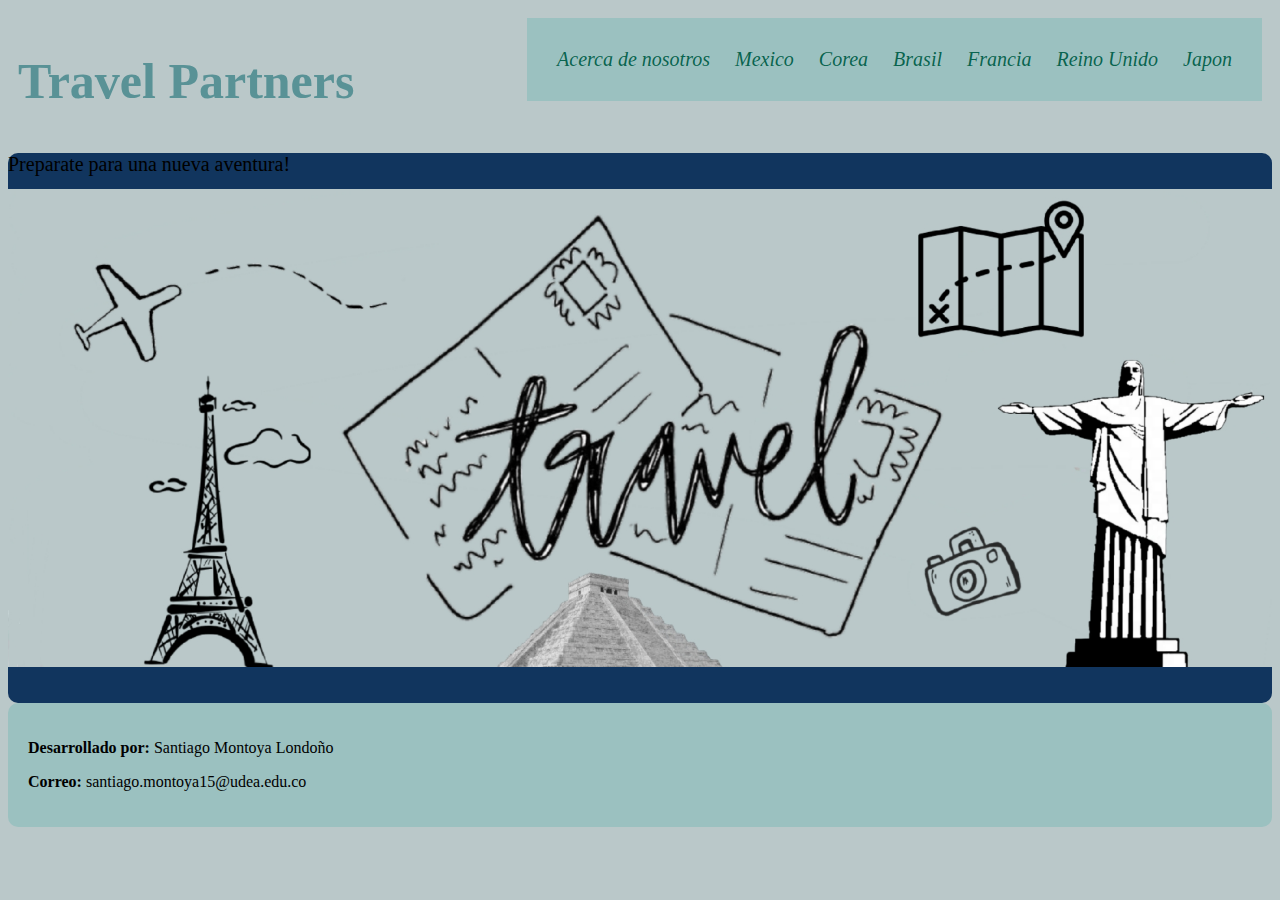
<file: index.html>
<!DOCTYPE html>
<html>
    <head>
        <title>Vuelos</title>
        <link rel="icon" href="imagenes/icono.png" type="image/x-icon"/>
        <link rel="stylesheet" type="text/css" href="styles.css"/>
        <meta
            charset="utf-8"
            name="main page"
            content="Pagina principal de una agencia de viajes" />
    </head>
    <body>
        <main>
            <header>
                <div>
                    <h1>Travel Partners</h1>
                </div>
                <nav>
                    <ul>
                        <li><a href="acercade.html">Acerca de nosotros</a></li>
                        <li><a href="mexico.html"><img class="countries" src="imagenes/mexico.png" alt="logo mexico" width="200" height="auto"/>Mexico</a></li>
                        <li><a href="corea.html"><img class="countries" src="imagenes/corea.jpg" alt="logo corea" width="200" height="auto"/>Corea</a></li>
                        <li><a href="brasil.html"><img class="countries" src="imagenes/brasil.jpg" alt="logo brasil" width="200" height="auto"/>Brasil</a></li>
                        <li><a href="francia.html"><img class="countries" src="imagenes/francia.jpg" alt="logo paris" width="200" height="auto"/>Francia</a></li>
                        <li><a href="reinounido.html"><img class="countries" src="imagenes/reinounido.jpg" alt="logo reino unido" width="200" height="auto"/>Reino Unido</a></li>
                        <li><a href="japon.html"><img class="countries" src="imagenes/japon.jpg" alt="logo japon" width="200" height="auto"/>Japon</a></li>
                    </ul>
                </nav>
            </header>
            <article>
                <section><p>Preparate para una nueva aventura!</p></section>
            </article>
            <footer>
                <p><strong>Desarrollado por:</strong> Santiago Montoya Londoño</p>
                <p><strong>Correo:</strong> santiago.montoya15@udea.edu.co</p>
            </footer>
        </main>
    </body>
</html>
</file>
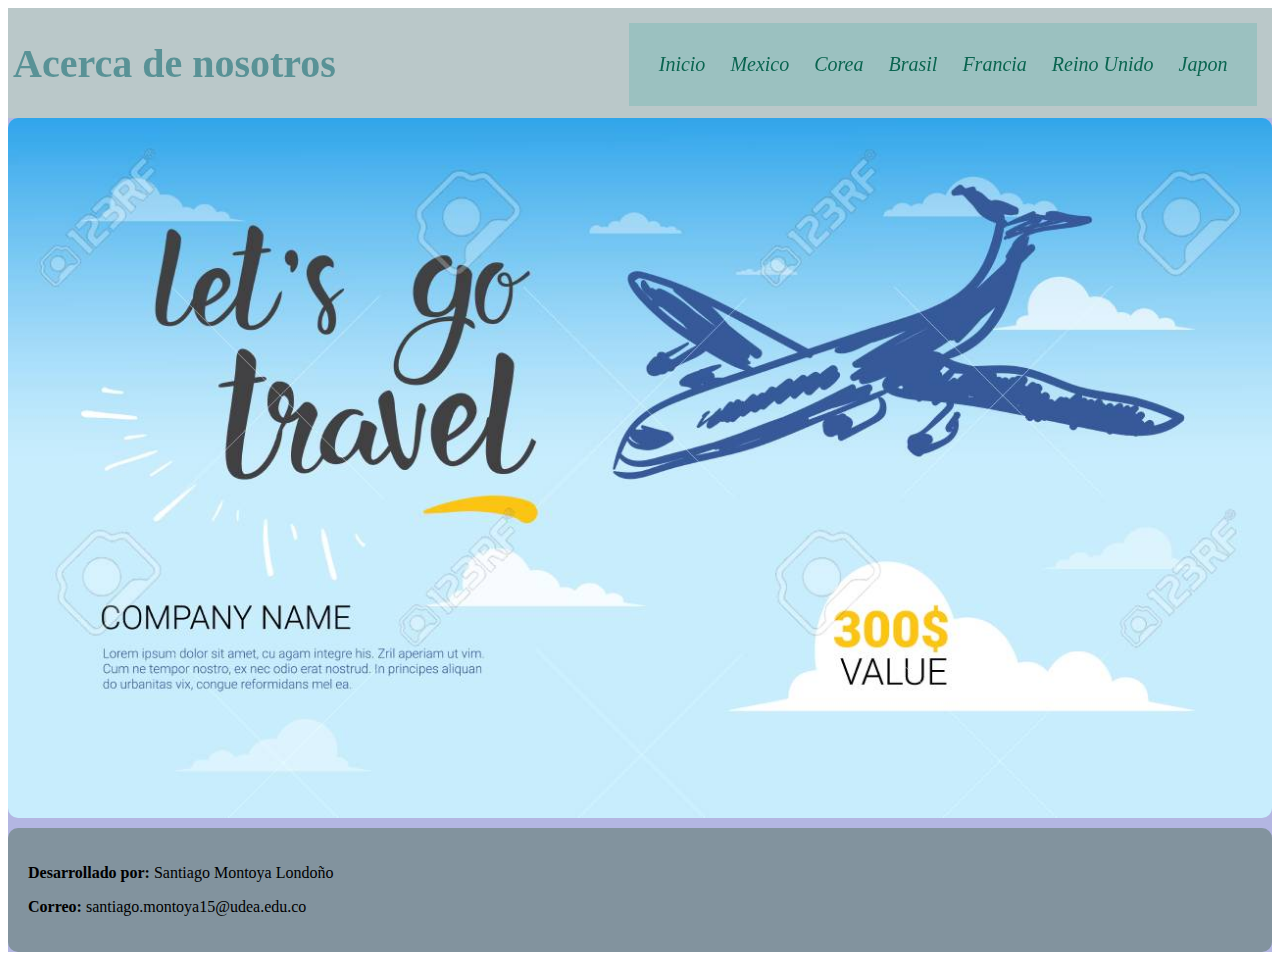
<file: acercade.html>
<!DOCTYPE html>
<html>
    <head>
        <title>Acerca de</title>
        <link rel="icon" href="imagenes/icono.png" type="image/x-icon"/>
        <link rel="stylesheet" type="text/css" href="styles_acercade.css"/>
        <meta
            charset="utf-8"
            name="acerca de page"
            content="Pagina para la seccion acerca de" />
    </head>
    <body>
        <main>
            <header>
                <div>
                    <h1>Acerca de nosotros</h1>
                </div>
                <nav>
                    <ul class="menu">
                        <li><a class="item" href="index.html">Inicio</a></li>
                        <li><a class="item" href="mexico.html">Mexico</a></li>
                        <li><a class="item" href="corea.html">Corea</a></li>
                        <li><a class="item" href="brasil.html">Brasil</a></li>
                        <li><a class="item" href="francia.html">Francia</a></li>
                        <li><a class="item" href="reinounido.html">Reino Unido</a></li>
                        <li><a class="item" href="japon.html">Japon</a></li>
                    </ul>
                </nav>
            </header>
            <div id="aux"></div>
            <article>
                <section class="banner">
                    <div class="content">
                        <p>
                            Somos una agencia de turismo que se encarga de llevarte a los mejores destinos del mundo de manera confiable <br> y con un plan
                            completo lleno de actividades y momentos increibles; realizamos una planeacion <br> completa de acuerdo al destino que elijas
                            incluyendo vuelo de ida y regreso, estadia, <br> alimentacion, cronograma de actividades y destinos para visitar.<br><br>
    
                            Es momento de que visites esos lugares que simpre quisiste! ^_^
                        </p>
                    </div>
                </section>
            </article>
            <footer>
                <p><strong>Desarrollado por:</strong> Santiago Montoya Londoño</p>
                <p><strong>Correo:</strong> santiago.montoya15@udea.edu.co</p>
            </footer>
        </main>
    </body>
</html>
</file>
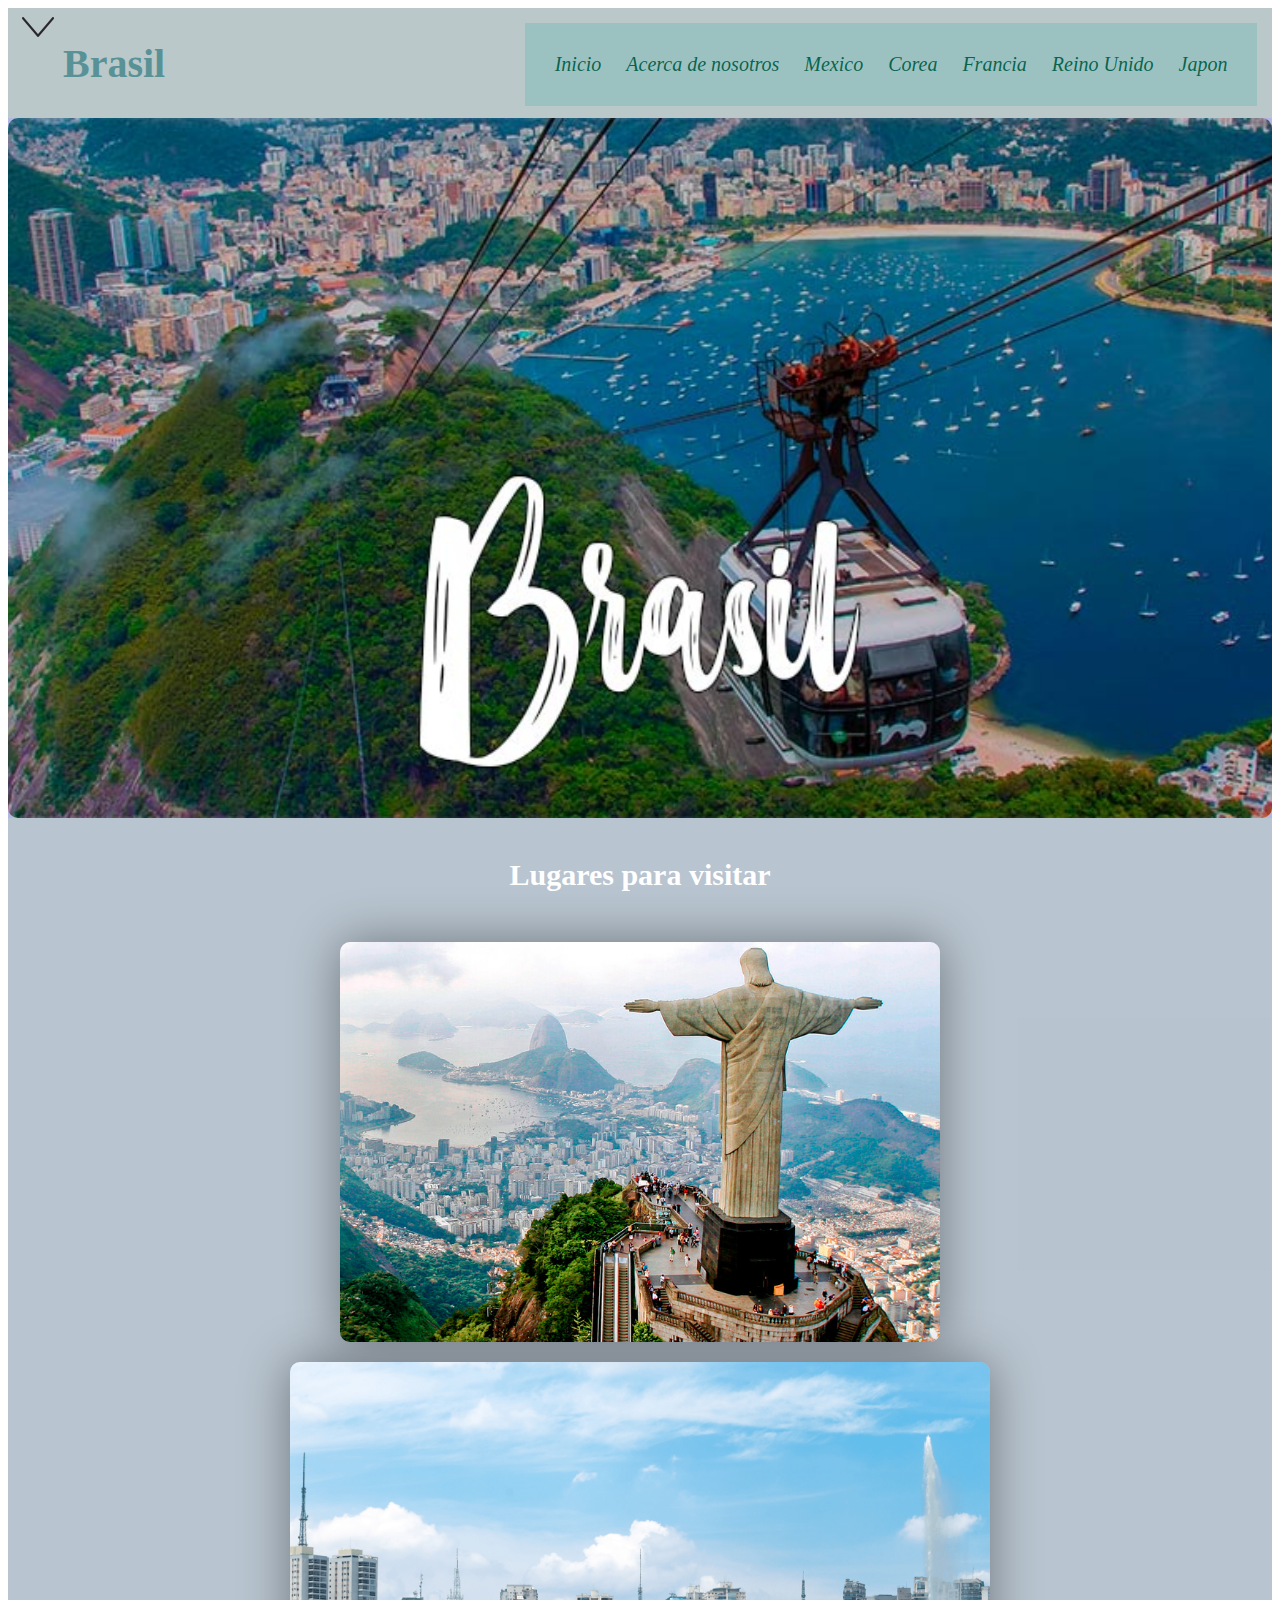
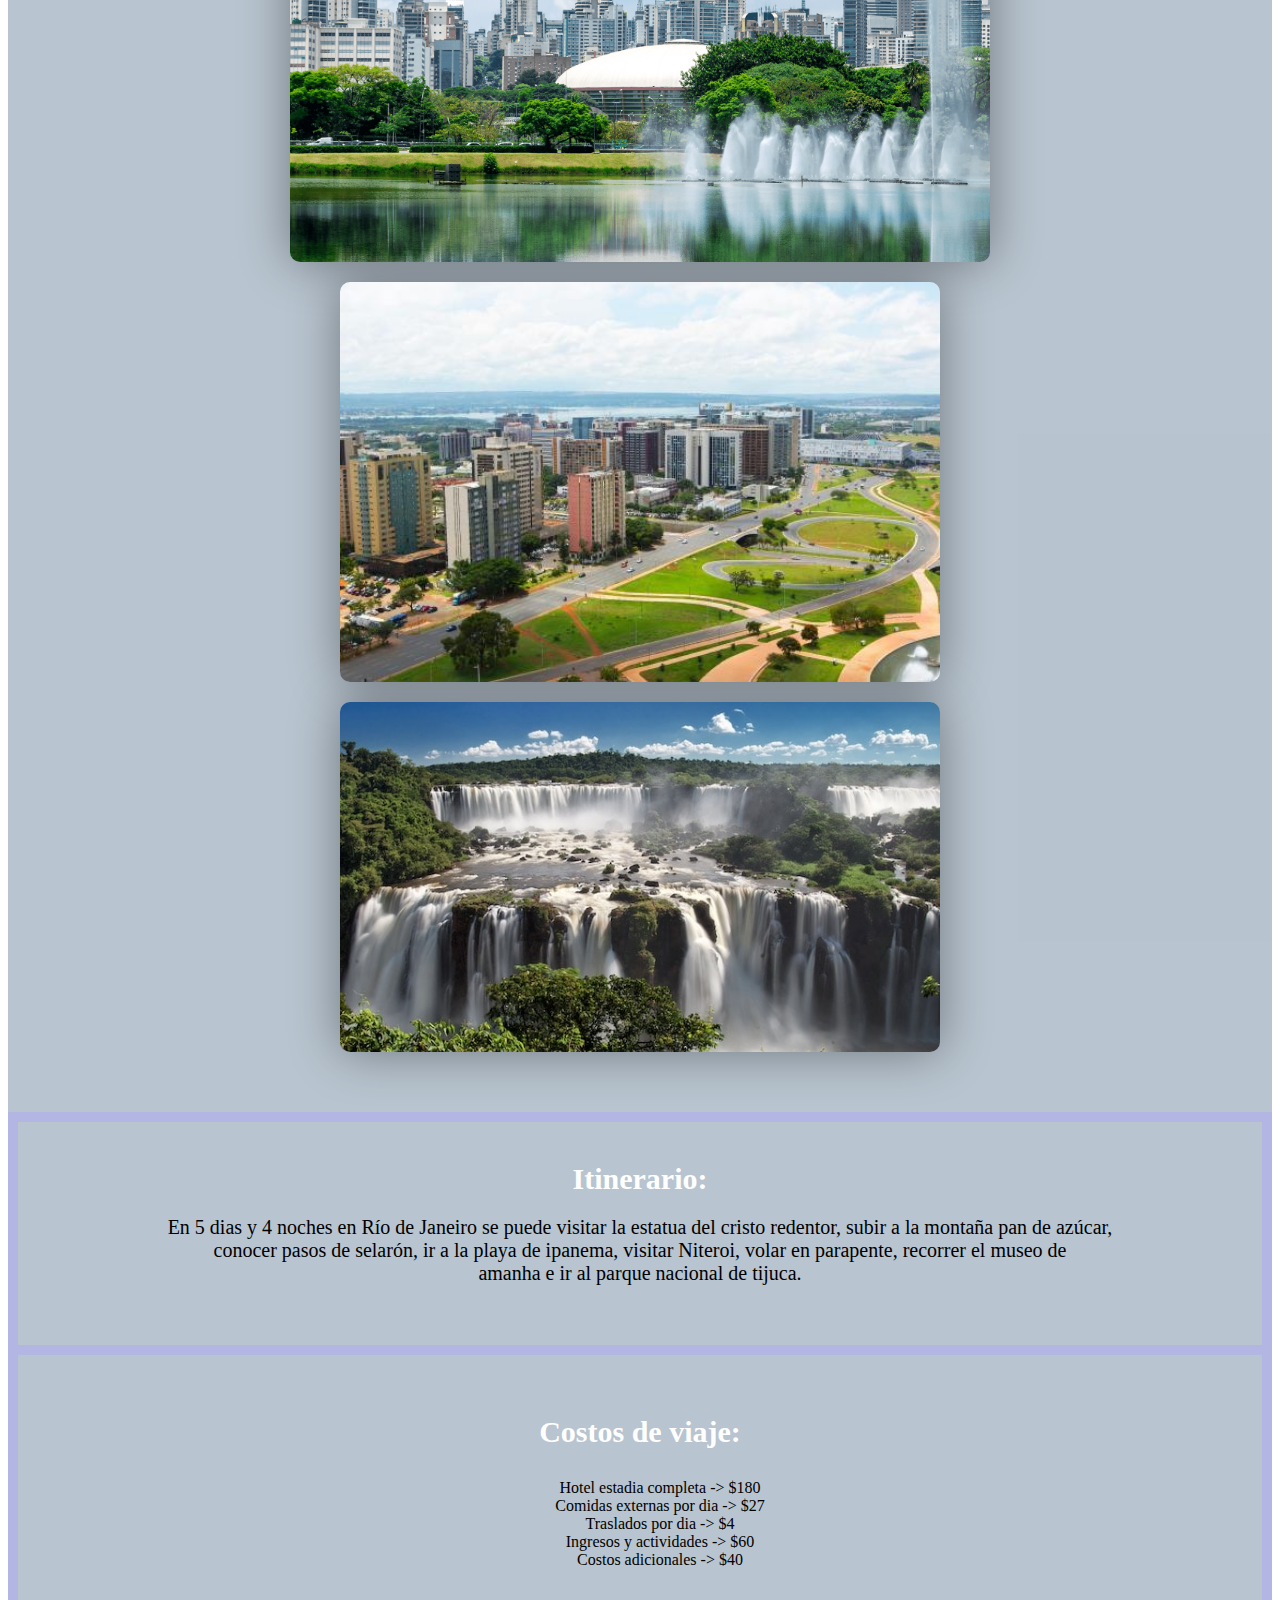
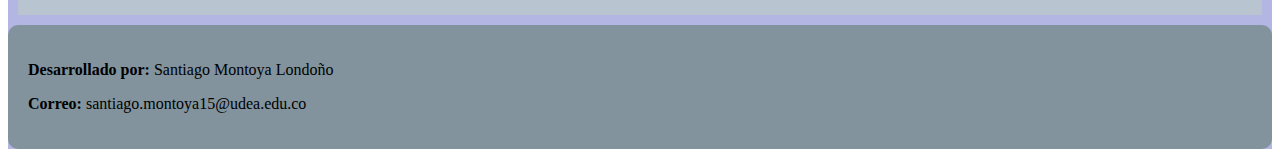
<file: brasil.html>
<!DOCTYPE html>
<html>
    <head>
        <title>Brasil</title>
        <link rel="icon" href="imagenes/icono.png" type="image/x-icon"/>
        <link rel="stylesheet" type="text/css" href="styles_brasil.css"/>
        <meta
            charset="utf-8"
            name="brasil page"
            content="Pagina principal para brasil" />
    </head>
    <body>
        <main>
            <header>
                <div class="container">
                    <div class="menu-lateral">
                        <h2><img src="imagenes/icono_menu.png" alt="icono menu" height="20" width="auto"/>Menu</h2>
                        <ul>
                            <li><a href="#aux">Main</a></li>
                            <li><a href="#places">Lugares para visitar</a></li>
                            <li><a href="#activities">Itinerario</a></li>
                            <li><a href="#cost">Costo de viaje</a></li>
                        </ul>
                    </div>
                    <h1>Brasil</h1>
                </div>
                <nav>
                    <ul class="menu">
                        <li><a class="item" href="index.html">Inicio</a></li>
                        <li><a class="item" href="acercade.html">Acerca de nosotros</a></li>
                        <li><a class="item" href="mexico.html">Mexico</a></li>
                        <li><a class="item" href="corea.html">Corea</a></li>
                        <li><a class="item" href="francia.html">Francia</a></li>
                        <li><a class="item" href="reinounido.html">Reino Unido</a></li>
                        <li><a class="item" href="japon.html">Japon</a></li>
                    </ul>
                </nav>
            </header>
            <div id="aux"></div>
            <article>
                <section class="banner">
                    <div class="content">
                        <p id="p1">Bienvenido a Brasil!</p>
                        <p id="p2">De grandes ciudades y frondosas selvas, de caudalosos ríos y una costa atlántica famosa por sus <br> magníficas playas, 
                        Brasil es un país alegre y ardiente donde el turismo más tradicional <br> se une al divertido, al que te permite 
                        disfurtar de su Sol y sus Gentes, de su ritmo y su sabor.</p>
                    </div>
                </section>
                <section id="places">
                    <p><strong>Lugares para visitar</strong></p>
                    <div class="galery">
                        <div class="destinos" id="destino1"><p class="name">Río de Janeiro</p></div>
                        <div class="destinos" id="destino2"><p class="name">São Paulo</p></div>
                        <div class="destinos" id="destino3"><p class="name">Brasilia</p></div>
                        <div class="destinos" id="destino4"><p class="name">Cataratas del Iguazú</p></div>
                    </div>
                </section>
                <section id="activities">
                    <p id="p1"><strong>Itinerario:</strong></p>
                    <p id="p2">En 5 dias y 4 noches en Río de Janeiro se puede visitar la estatua del cristo redentor, subir a la montaña 
                        pan de azúcar, <br> conocer pasos de selarón, ir a la playa de ipanema, visitar Niteroi, volar en parapente, recorrer el
                        museo de <br> amanha e ir al parque nacional de tijuca.
                    </p>
                </section>
                <section id="cost">
                    <p><strong>Costos de viaje:</strong></p>
                    <ul>
                        <li>Hotel estadia completa -> $180</li>
                        <li>Comidas externas por dia -> $27</li>
                        <li>Traslados por dia -> $4</li>
                        <li>Ingresos y actividades -> $60</li>
                        <li>Costos adicionales -> $40</li>
                    </ul>
                </section>
            </article>
            <footer>
                <p><strong>Desarrollado por:</strong> Santiago Montoya Londoño</p>
                <p><strong>Correo:</strong> santiago.montoya15@udea.edu.co</p>
            </footer>
        </main>
    </body>
</html>
</file>
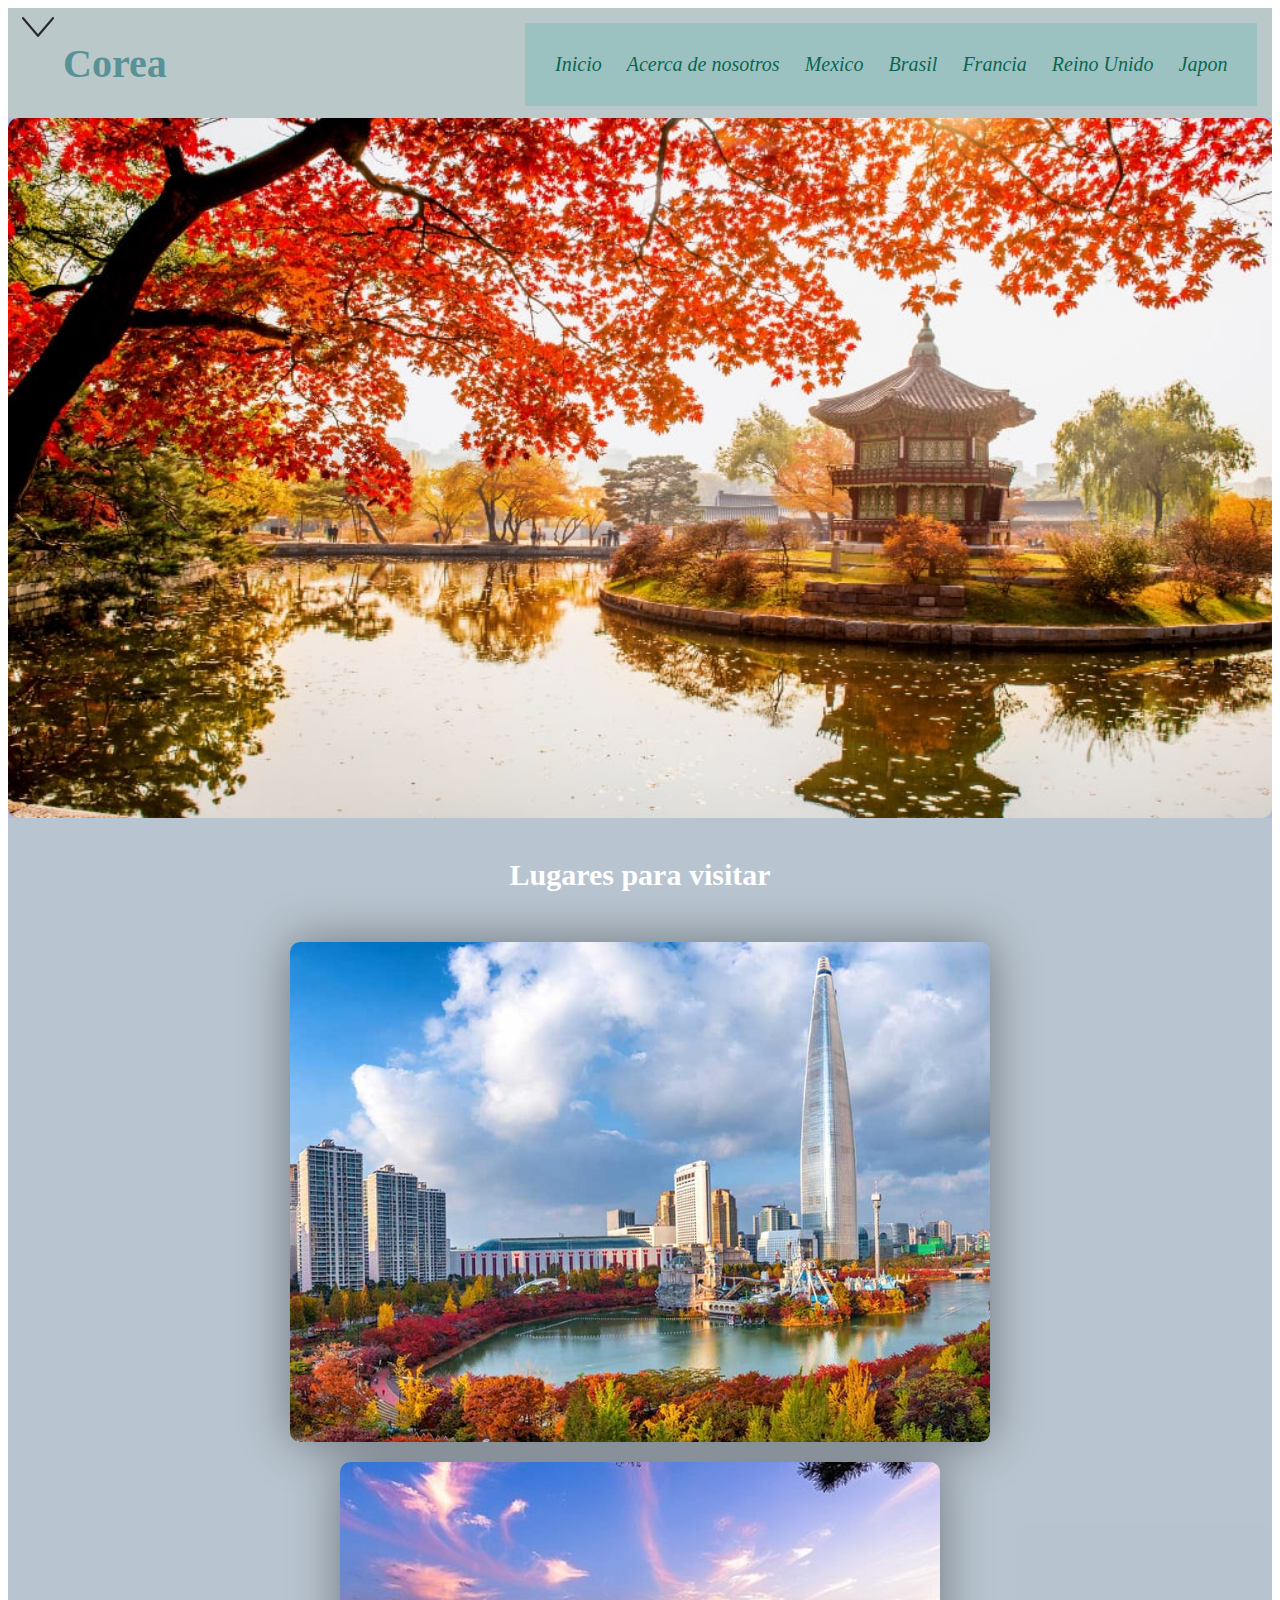
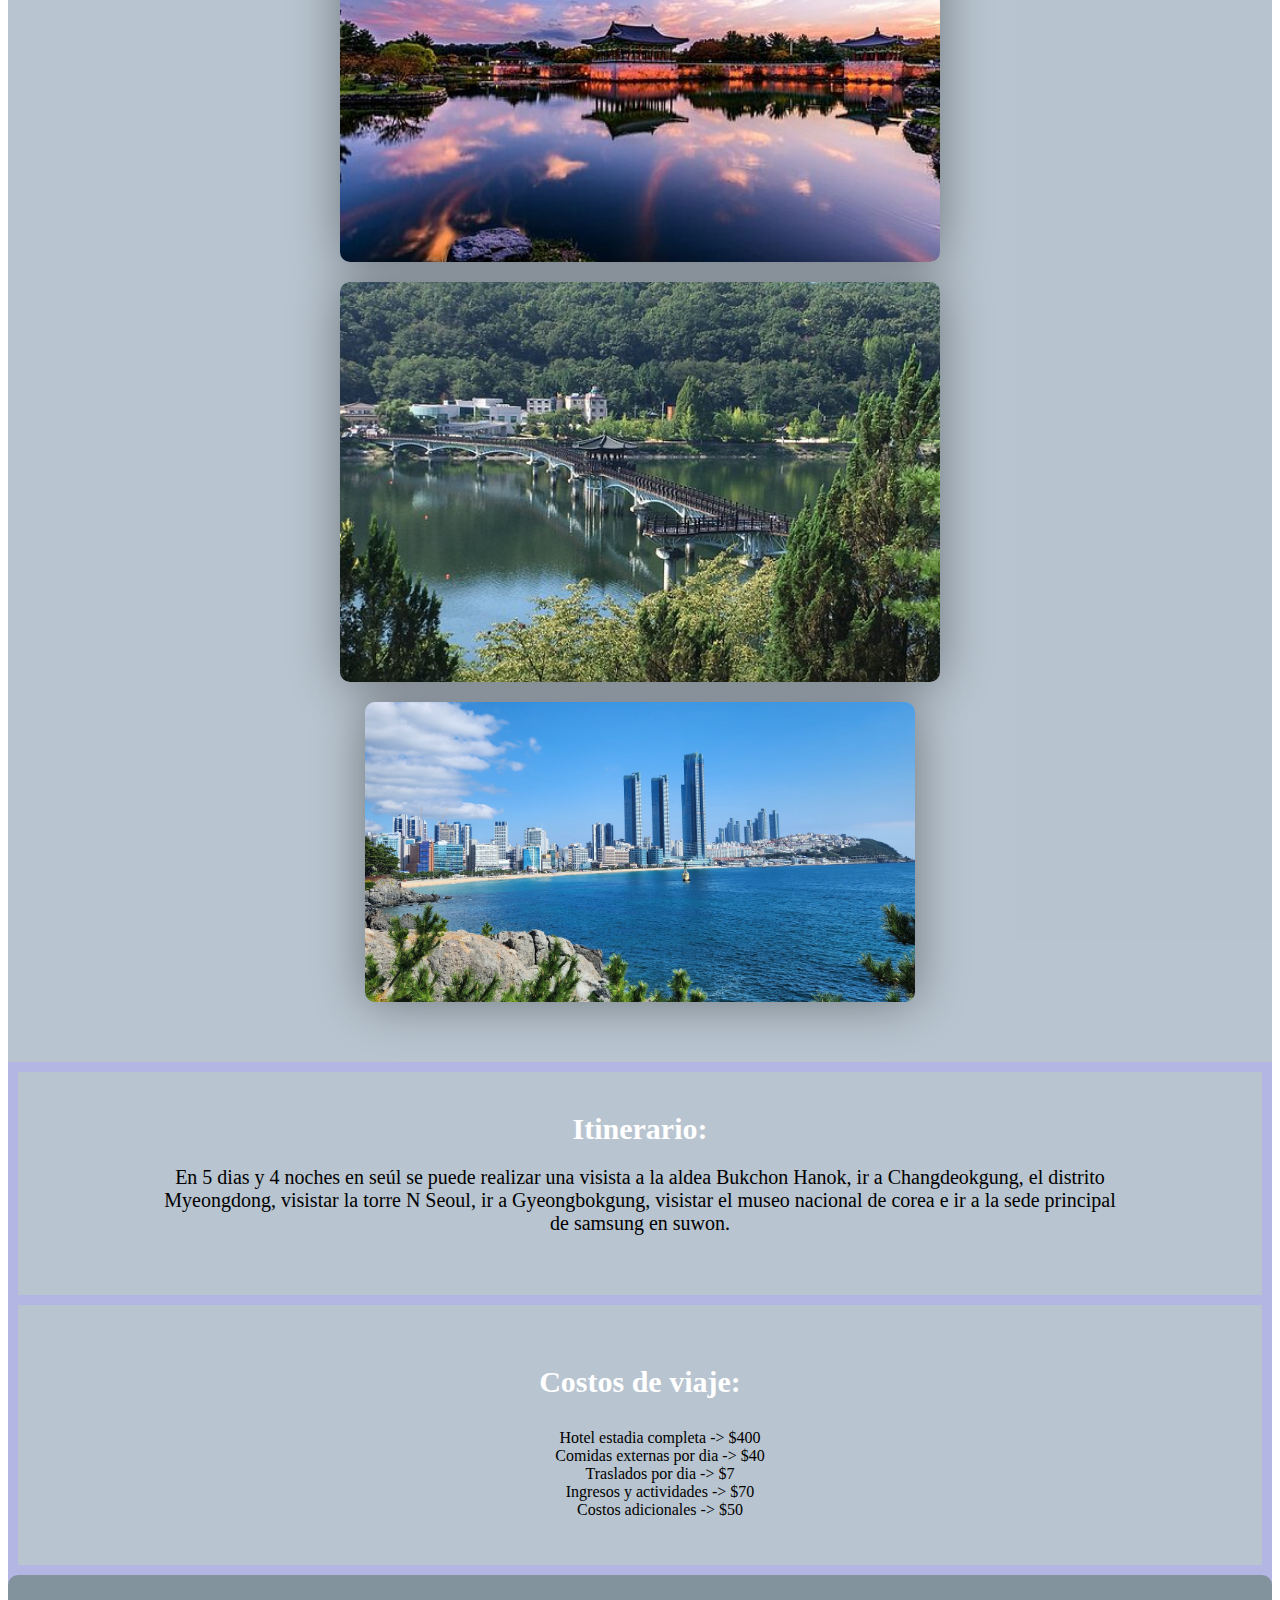
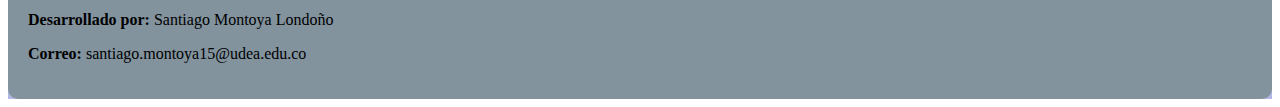
<file: corea.html>
<!DOCTYPE html>
<html>
    <head>
        <title>Corea</title>
        <link rel="icon" href="imagenes/icono.png" type="image/x-icon"/>
        <link rel="stylesheet" type="text/css" href="styles_corea.css"/>
        <meta
            charset="utf-8"
            name="corea page"
            content="Pagina principal para corea" />
    </head>
    <body>
        <main>
            <header>
                <div class="container">
                    <div class="menu-lateral">
                        <h2><img src="imagenes/icono_menu.png" alt="icono menu" height="20" width="auto"/>Menu</h2>
                        <ul>
                            <li><a href="#aux">Main</a></li>
                            <li><a href="#places">Lugares para visitar</a></li>
                            <li><a href="#activities">Itinerario</a></li>
                            <li><a href="#cost">Costo de viaje</a></li>
                        </ul>
                    </div>
                    <h1>Corea</h1>
                </div>
                <nav>
                    <ul class="menu">
                        <li><a class="item" href="index.html">Inicio</a></li>
                        <li><a class="item" href="acercade.html">Acerca de nosotros</a></li>
                        <li><a class="item" href="mexico.html">Mexico</a></li>
                        <li><a class="item" href="brasil.html">Brasil</a></li>
                        <li><a class="item" href="francia.html">Francia</a></li>
                        <li><a class="item" href="reinounido.html">Reino Unido</a></li>
                        <li><a class="item" href="japon.html">Japon</a></li>
                    </ul>
                </nav>
            </header>
            <div id="aux"></div>
            <article>
                <section class="banner">
                    <div class="content">
                        <p id="p1">Bienvenido a Corea!</p>
                        <p id="p2">Recorre este país que te atraerá con su cultura, legado histórico y diversos paisajes, <br> Aquí puedes visitar 
                        templos antiguos, explorar densas selvas y relajarte en playas tranquilas.</p>
                    </div>
                </section>
                <section id="places">
                    <p><strong>Lugares para visitar</strong></p>
                    <div class="galery">
                        <div class="destinos" id="destino1"><p class="name">Seúl</p></div>
                        <div class="destinos" id="destino2"><p class="name">Gyeongju</p></div>
                        <div class="destinos" id="destino3"><p class="name">Andong</p></div>
                        <div class="destinos" id="destino4"><p class="name">Busan</p></div>
                    </div>
                </section>
                <section id="activities">
                    <p id="p1">Itinerario:</p>
                    <p id="p2">En 5 dias y 4 noches en seúl se puede realizar una visista a la aldea Bukchon Hanok, ir a Changdeokgung, 
                        el distrito <br> Myeongdong, visistar la torre N Seoul, ir a Gyeongbokgung, visistar el museo nacional de corea 
                        e ir a la sede principal <br> de samsung en suwon.
                    </p>
                </section>
                <section id="cost">
                    <p>Costos de viaje:</p>
                    <ul>
                        <li>Hotel estadia completa -> $400</li>
                        <li>Comidas externas por dia -> $40</li>
                        <li>Traslados por dia -> $7</li>
                        <li>Ingresos y actividades -> $70</li>
                        <li>Costos adicionales -> $50</li>
                    </ul>
                </section>
            </article>
            <footer>
                <p><strong>Desarrollado por:</strong> Santiago Montoya Londoño</p>
                <p><strong>Correo:</strong> santiago.montoya15@udea.edu.co</p>
            </footer>
        </main>
    </body>
</html>
</file>
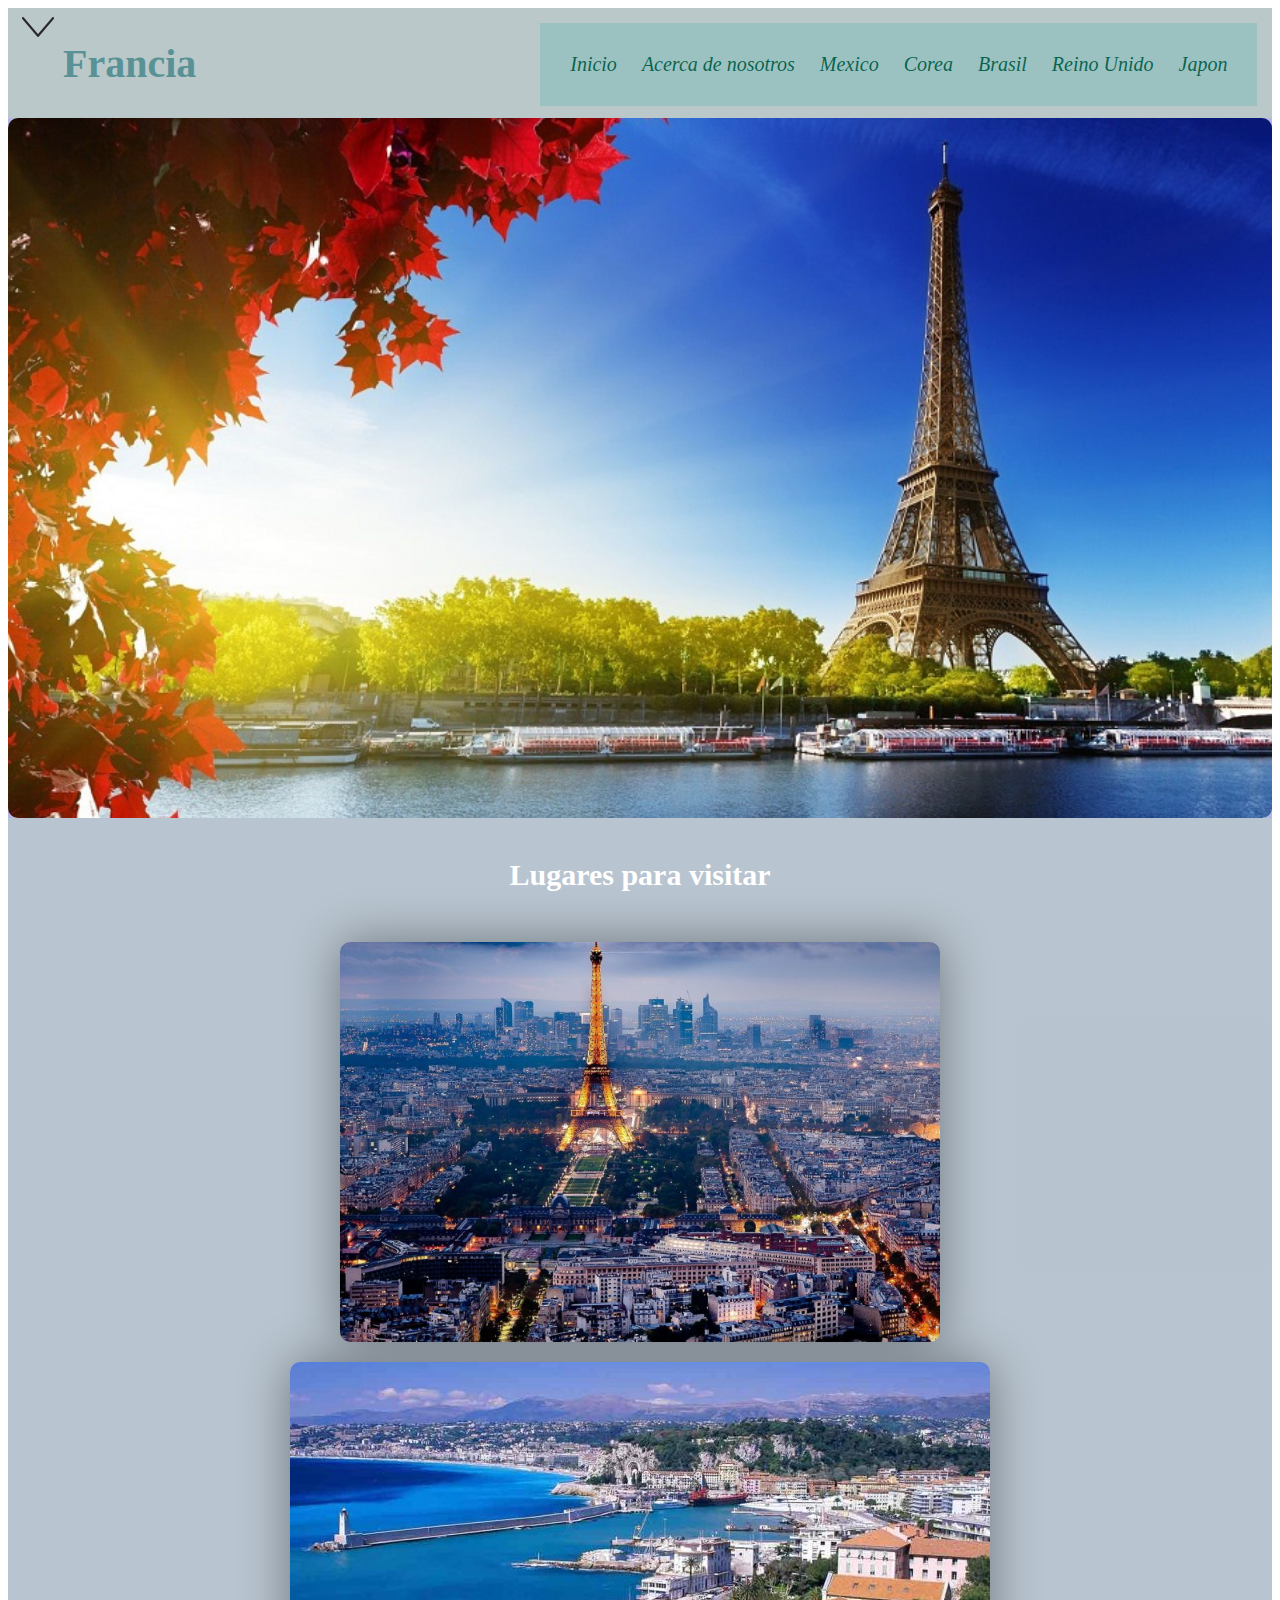
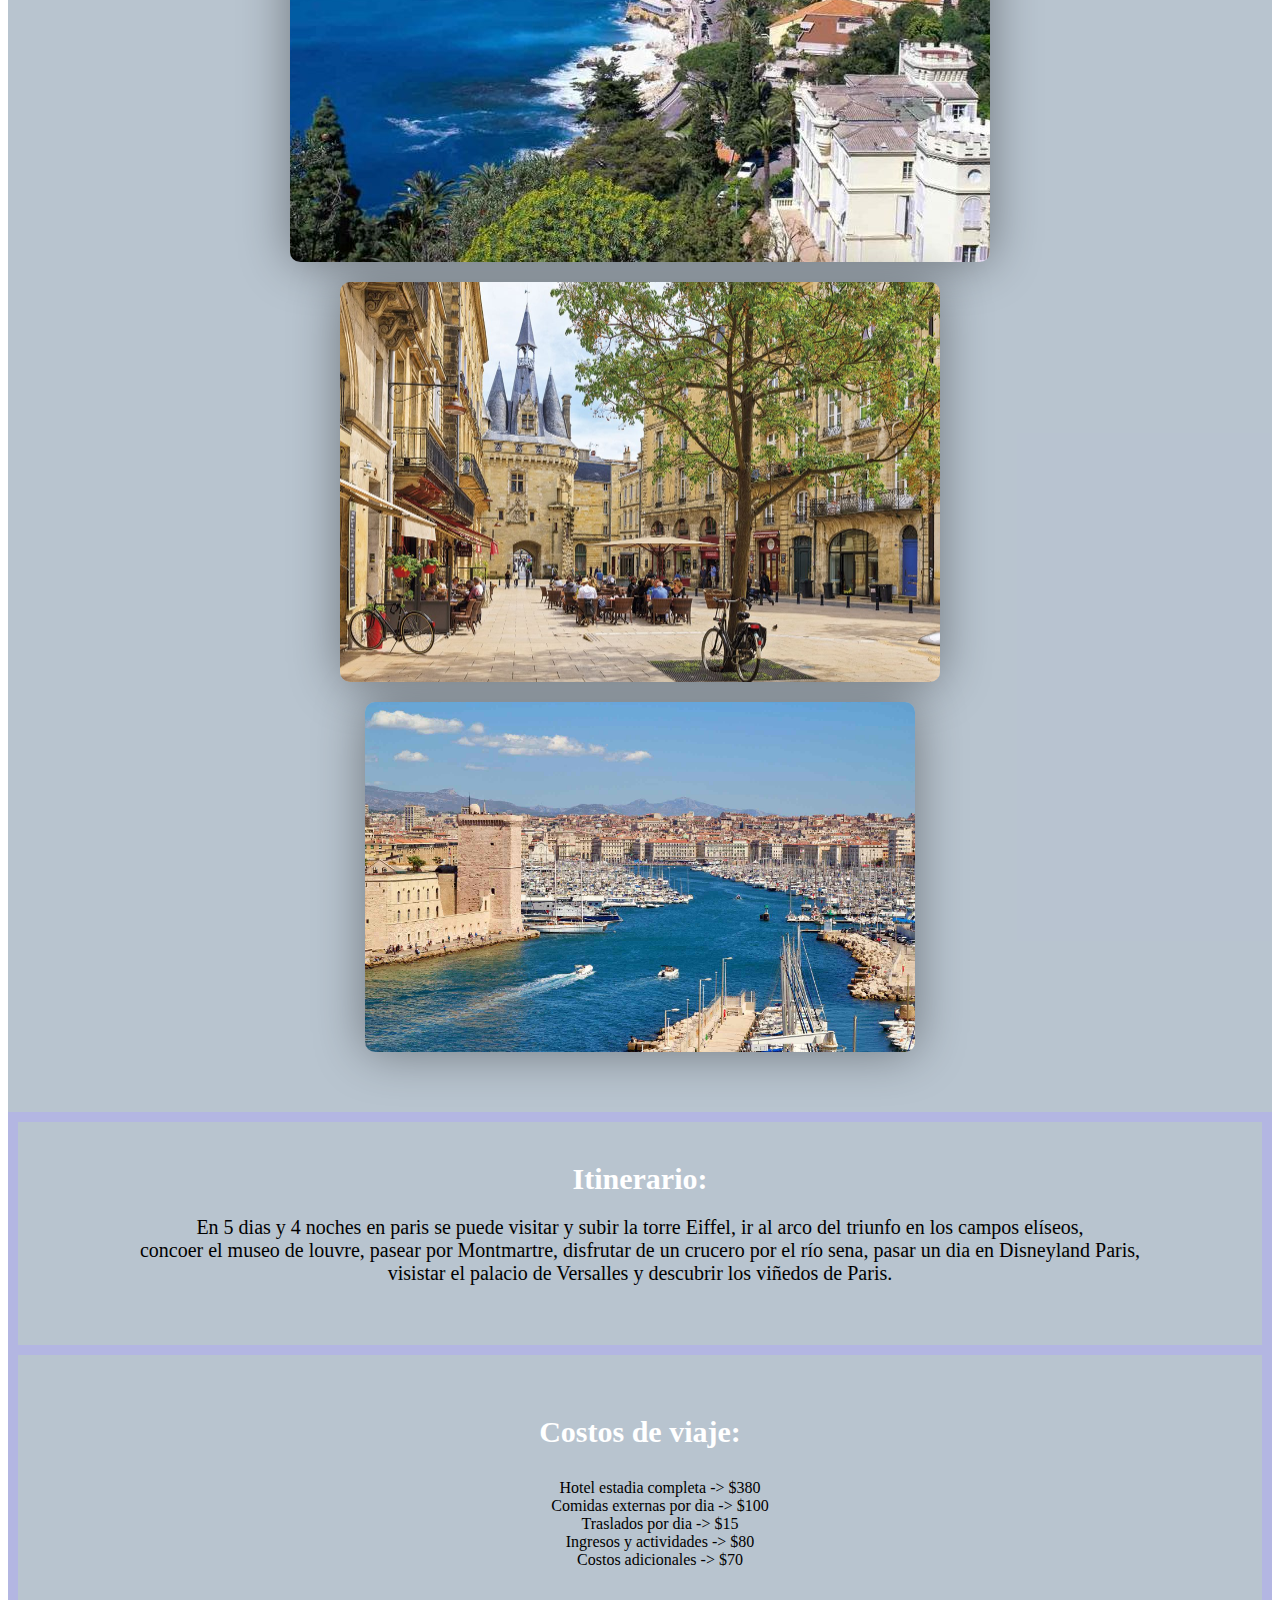
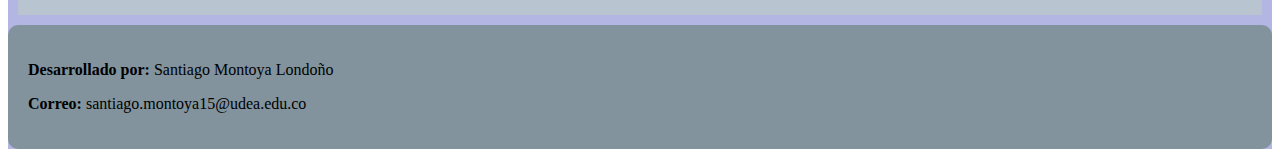
<file: francia.html>
<!DOCTYPE html>
<html>
    <head>
        <title>Francia</title>
        <link rel="icon" href="imagenes/icono.png" type="image/x-icon"/>
        <link rel="stylesheet" type="text/css" href="styles_francia.css"/>
        <meta
            charset="utf-8"
            name="francia page"
            content="Pagina principal para francia" />
    </head>
    <body>
        <main>
            <header>
                <div class="container">
                    <div class="menu-lateral">
                        <h2><img src="imagenes/icono_menu.png" alt="icono menu" height="20" width="auto"/>Menu</h2>
                        <ul>
                            <li><a href="#aux">Main</a></li>
                            <li><a href="#places">Lugares para visitar</a></li>
                            <li><a href="#activities">Itinerario</a></li>
                            <li><a href="#cost">Costo de viaje</a></li>
                        </ul>
                    </div>
                    <h1>Francia</h1>
                </div>
                <nav>
                    <ul class="menu">
                        <li><a class="item" href="index.html">Inicio</a></li>
                        <li><a class="item" href="acercade.html">Acerca de nosotros</a></li>
                        <li><a class="item" href="mexico.html">Mexico</a></li>
                        <li><a class="item" href="corea.html">Corea</a></li>
                        <li><a class="item" href="brasil.html">Brasil</a></li>
                        <li><a class="item" href="reinounido.html">Reino Unido</a></li>
                        <li><a class="item" href="japon.html">Japon</a></li>
                    </ul>
                </nav>
            </header>
            <div id="aux"></div>
            <article>
                <section class="banner">
                    <div class="content">
                        <p id="p1">Bienvenido a Francia!</p>
                        <p id="p2">Francia es un país de Europa que goza de gran popularidad como sitio turístico, en sus ciudades cuenta con grandes 
                        atracciones, <br> siendo París uno de los lugares más visitados, además de ser su ciudad capital.<br><br>

                        Francia se caracteriza por la oferta turística que presenta, la cual se enfoca en el arte, la historia y la 
                        gastronomía que mezclado <br> con las distintas manifestaciones forman un conjunto de experiencias interesantes 
                        e inolvidables para el turista.</p>
                    </div>
                </section>
                <section id="places">
                    <p><strong>Lugares para visitar</strong></p>
                    <div class="galery">
                        <div class="destinos" id="destino1"><p class="name">París</p></div>
                        <div class="destinos" id="destino2"><p class="name">Niza</p></div>
                        <div class="destinos" id="destino3"><p class="name">Burdeos</p></div>
                        <div class="destinos" id="destino4"><p class="name">Marsella</p></div>
                    </div>
                </section>
                <section id="activities">
                    <p id="p1">Itinerario:</p>
                    <p id="p2">En 5 dias y 4 noches en paris se puede visitar y subir la torre Eiffel, ir al arco del triunfo en los campos
                        elíseos, <br> concoer el museo de louvre, pasear por Montmartre, disfrutar de un crucero por el río sena, pasar un dia
                        en Disneyland Paris, <br> visistar el palacio de Versalles y descubrir los viñedos de Paris.
                    </p>
                </section>
                <section id="cost">
                    <p><strong>Costos de viaje:</strong></p>
                    <ul>
                        <li>Hotel estadia completa -> $380</li>
                        <li>Comidas externas por dia -> $100</li>
                        <li>Traslados por dia -> $15</li>
                        <li>Ingresos y actividades -> $80</li>
                        <li>Costos adicionales -> $70</li>
                    </ul>
                </section>
            </article>
            <footer>
                <p><strong>Desarrollado por:</strong> Santiago Montoya Londoño</p>
                <p><strong>Correo:</strong> santiago.montoya15@udea.edu.co</p>
            </footer>
        </main>
    </body>
</html>
</file>
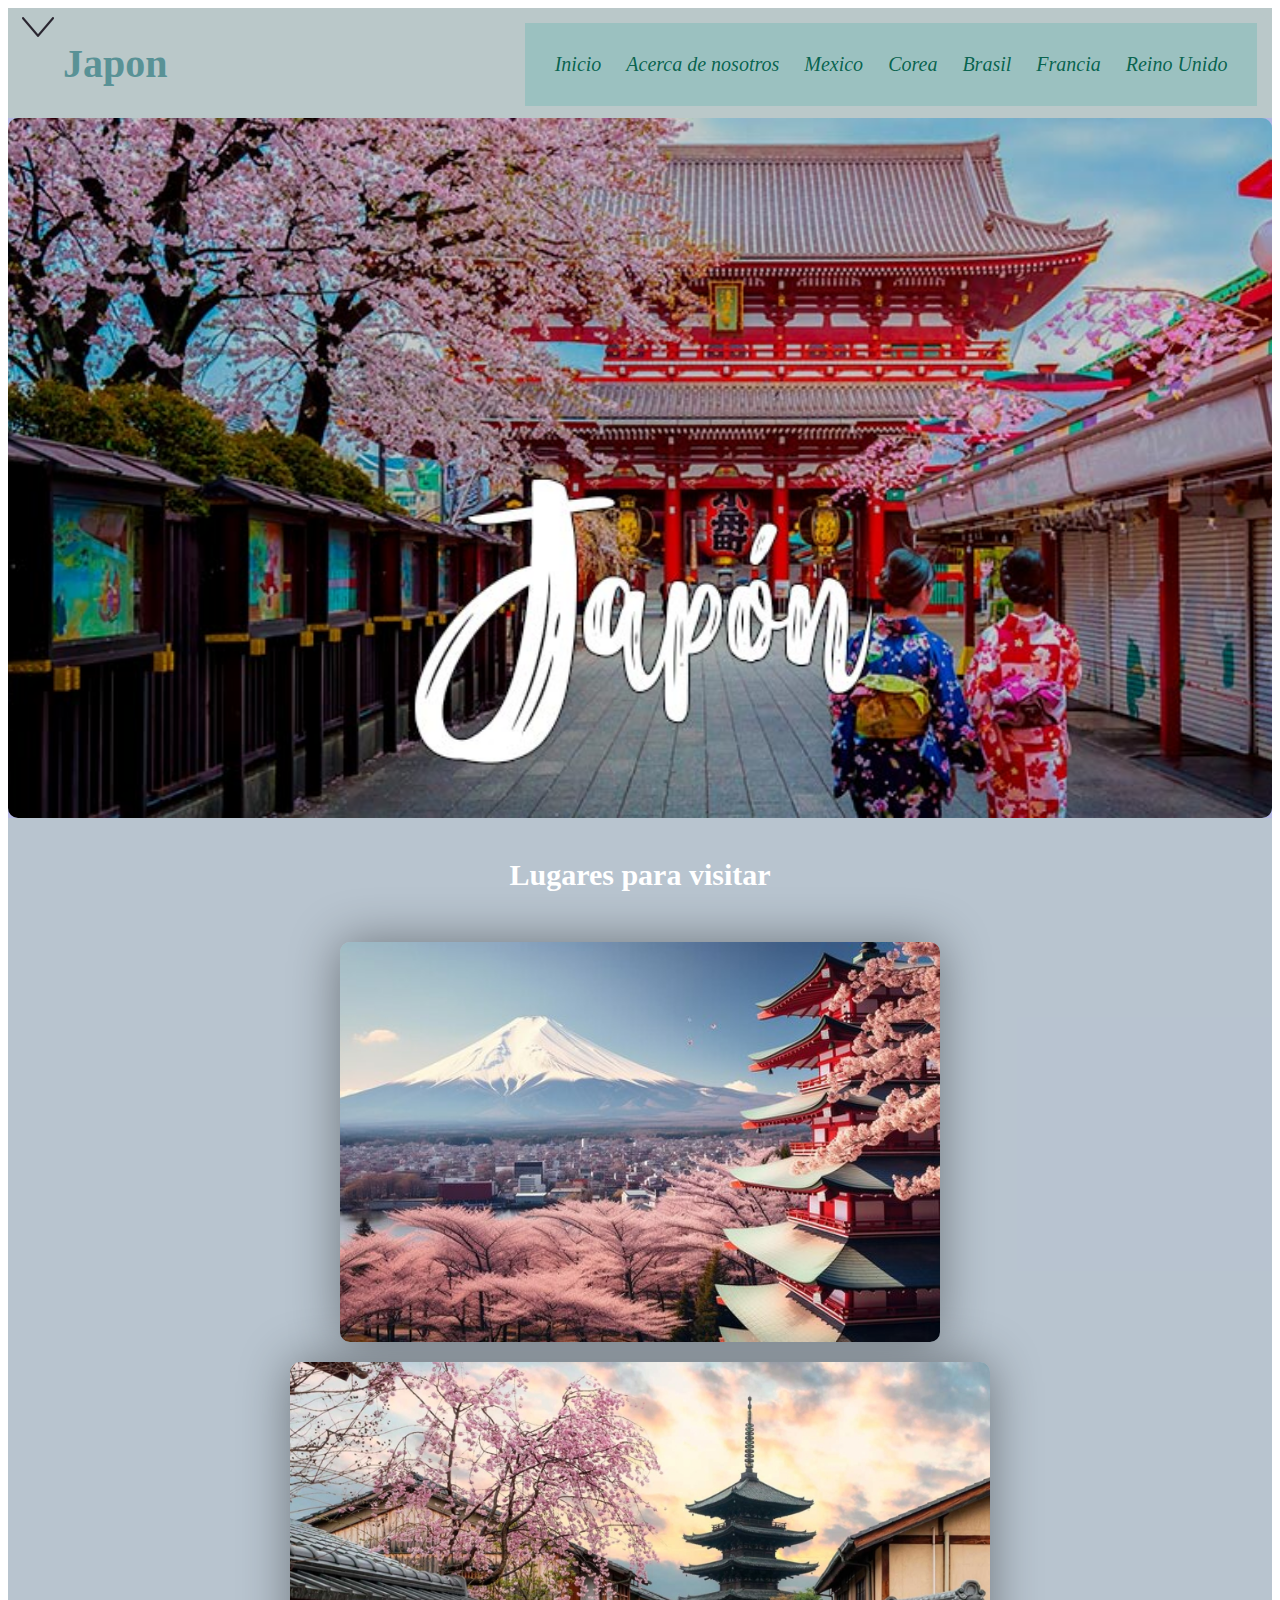
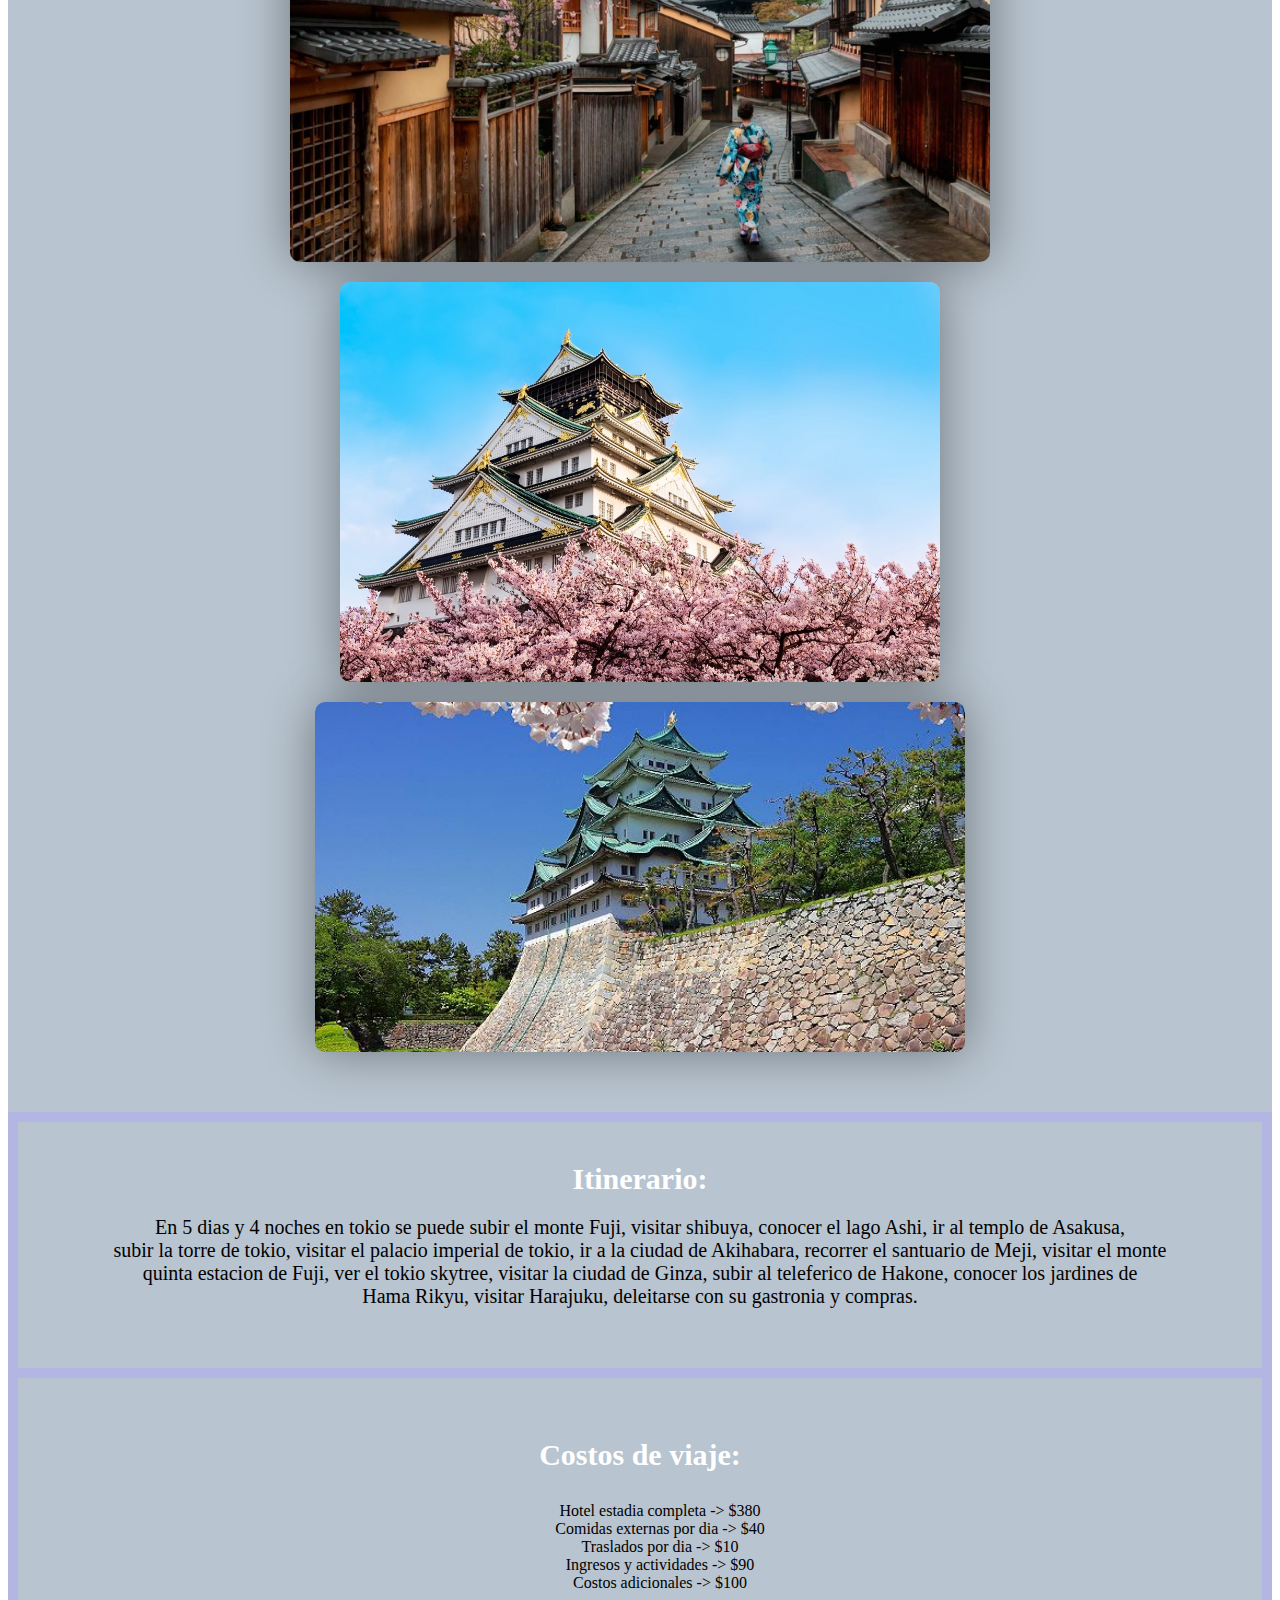
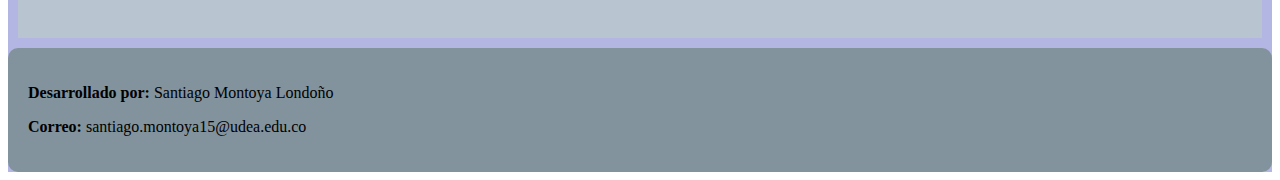
<file: japon.html>
<!DOCTYPE html>
<html>
    <head>
        <title>Japon</title>
        <link rel="icon" href="imagenes/icono.png" type="image/x-icon"/>
        <link rel="stylesheet" type="text/css" href="styles_japon.css"/>
        <meta
            charset="utf-8"
            name="japon page"
            content="Pagina principal para japon" />
    </head>
    <body>
        <main>
            <header>
                <div class="container">
                    <div class="menu-lateral">
                        <h2><img src="imagenes/icono_menu.png" alt="icono menu" height="20" width="auto"/>Menu</h2>
                        <ul>
                            <li><a href="#aux">Main</a></li>
                            <li><a href="#places">Lugares para visitar</a></li>
                            <li><a href="#activities">Itinerario</a></li>
                            <li><a href="#cost">Costo de viaje</a></li>
                        </ul>
                    </div>
                    <h1>Japon</h1>
                </div>
                <nav>
                    <ul class="menu">
                        <li><a class="item" href="index.html">Inicio</a></li>
                        <li><a class="item" href="acercade.html">Acerca de nosotros</a></li>
                        <li><a class="item" href="mexico.html">Mexico</a></li>
                        <li><a class="item" href="corea.html">Corea</a></li>
                        <li><a class="item" href="brasil.html">Brasil</a></li>
                        <li><a class="item" href="francia.html">Francia</a></li>
                        <li><a class="item" href="reinounido.html">Reino Unido</a></li>
                    </ul>
                </nav>
            </header>
            <div id="aux"></div>
            <article>
                <section class="banner">
                    <div class="content">
                        <p id="p1">Bienvenido a Japon!</p>
                        <p id="p2">Japón es un país de inmensos contrastes. La tradición y la modernidad se fusionan cuando la belleza pasajera 
                        de "wabi" <br> se une con la elegancia y refinación de "sabi". Japón cuenta con magníficos monumentos tradicionales, 
                        como templos, apacibles <br> jardines y santuarios, además de rascacielos de última generación. Esta impresionante 
                        fusión se emplaza en un dramático <br> paisaje de montañas nevadas, densos bosques y una pintoresca costa.</p>
                    </div>
                </section>
                <section id="places">
                    <p><strong>Lugares para visitar</strong></p>
                    <div class="galery">
                        <div class="destinos" id="destino1"><p class="name">Tokio</p></div>
                        <div class="destinos" id="destino2"><p class="name">Kioto</p></div>
                        <div class="destinos" id="destino3"><p class="name">Osaka</p></div>
                        <div class="destinos" id="destino4"><p class="name">Nagoya</p></div>
                    </div>
                </section>
                <section id="activities">
                    <p id="p1">Itinerario:</p>
                    <p id="p2">En 5 dias y 4 noches en tokio se puede subir el monte Fuji, visitar shibuya, conocer el lago Ashi, ir al templo 
                        de Asakusa, <br> subir la torre de tokio, visitar el palacio imperial de tokio, ir a la ciudad de Akihabara, 
                        recorrer el santuario de Meji, visitar el monte <br> quinta estacion de  Fuji, ver el tokio skytree, visitar la ciudad 
                        de Ginza, subir al teleferico de Hakone, conocer los jardines de <br> Hama Rikyu, visitar Harajuku, deleitarse 
                        con su gastronia y compras.
                    </p>
                </section>
                <section id="cost">
                    <p><strong>Costos de viaje:</strong></p>
                    <ul>
                        <li>Hotel estadia completa -> $380</li>
                        <li>Comidas externas por dia -> $40</li>
                        <li>Traslados por dia -> $10</li>
                        <li>Ingresos y actividades -> $90</li>
                        <li>Costos adicionales -> $100</li>
                    </ul>
                </section>
            </article>
            <footer>
                <p><strong>Desarrollado por:</strong> Santiago Montoya Londoño</p>
                <p><strong>Correo:</strong> santiago.montoya15@udea.edu.co</p>
            </footer>
        </main>
    </body>
</html>
</file>
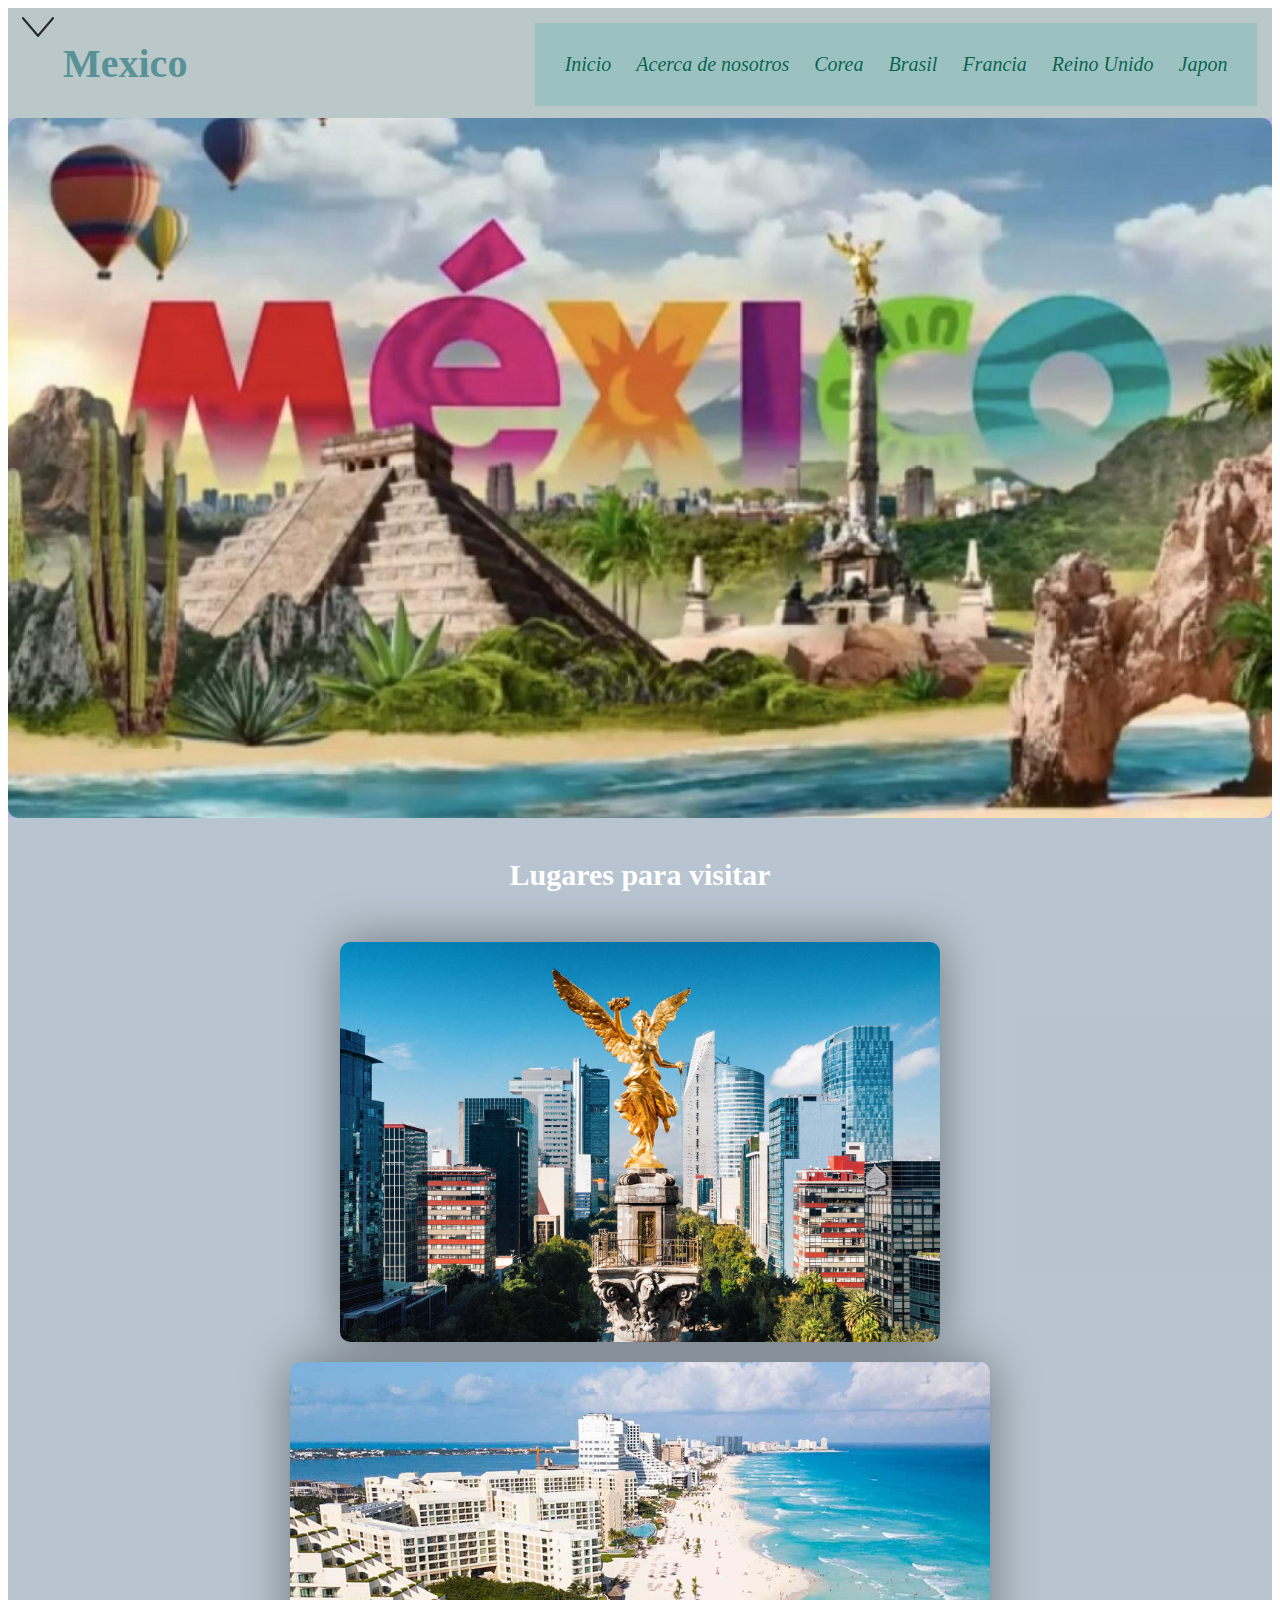
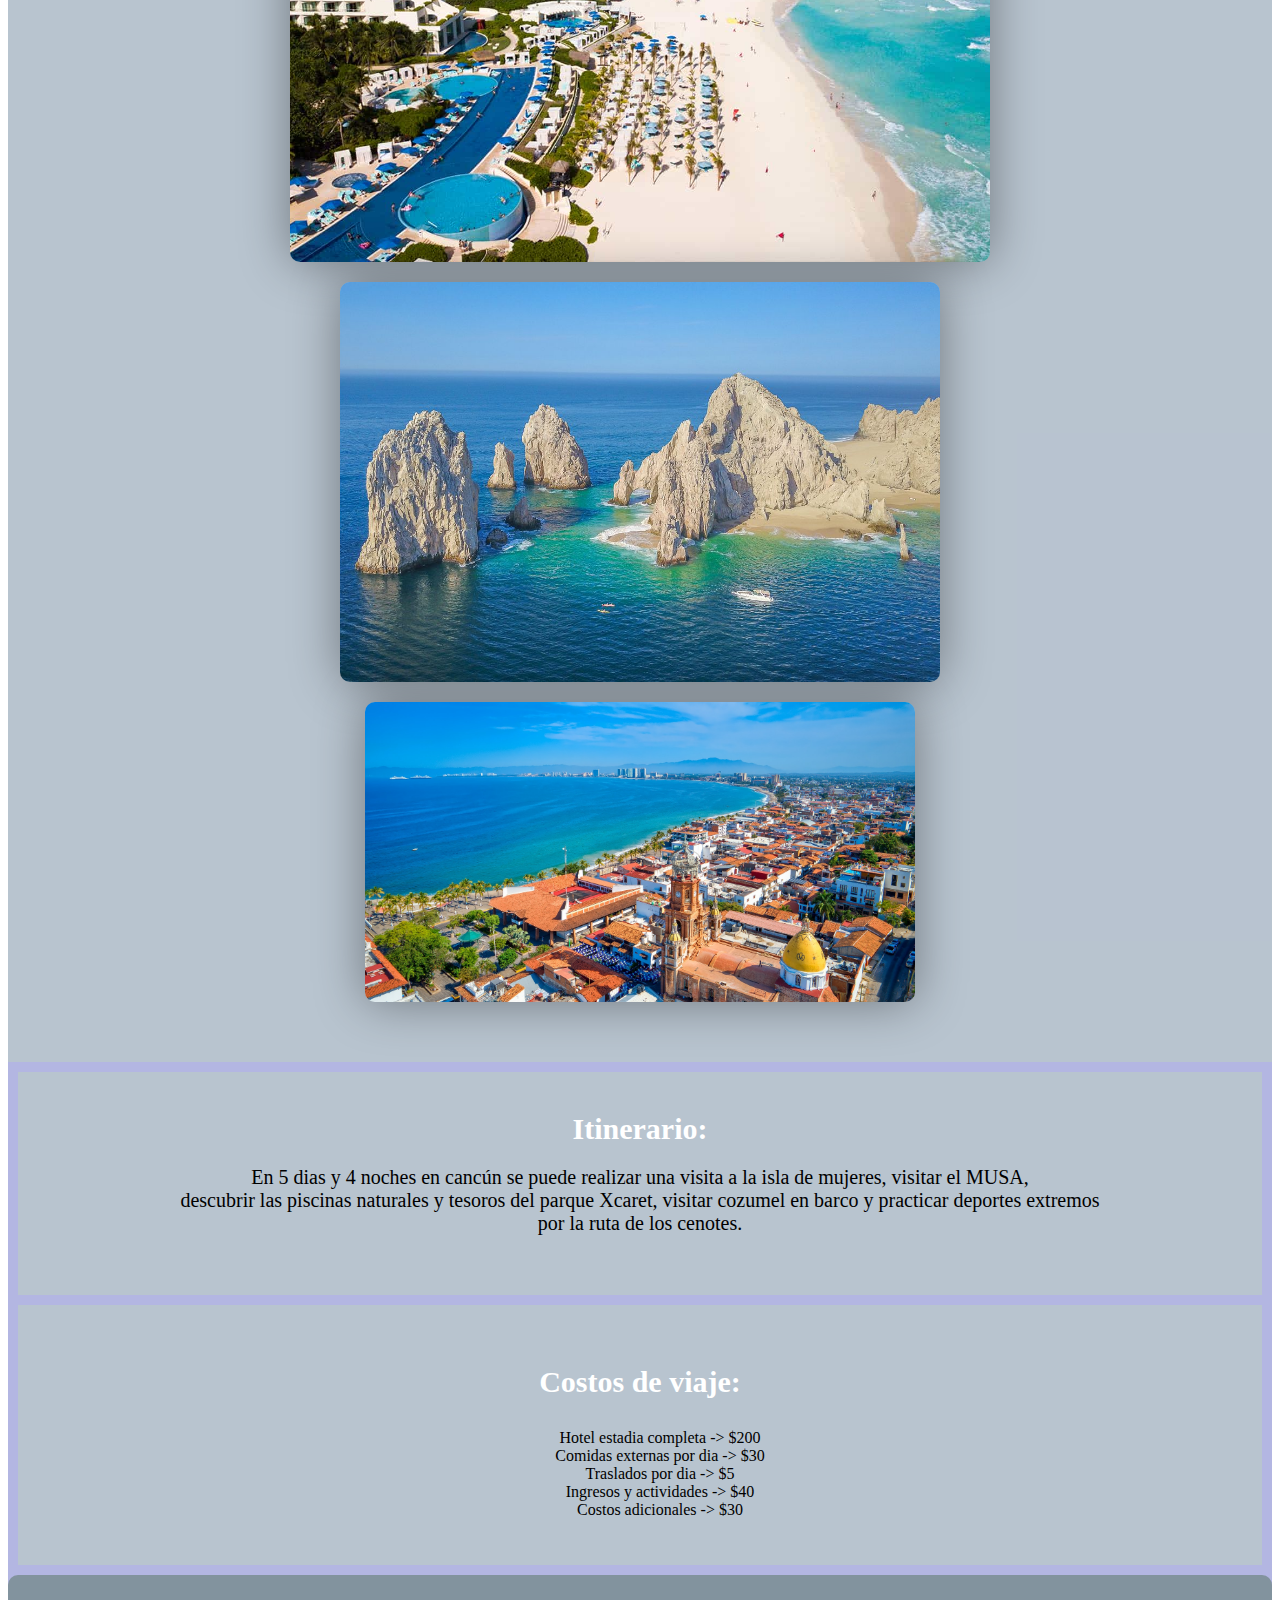
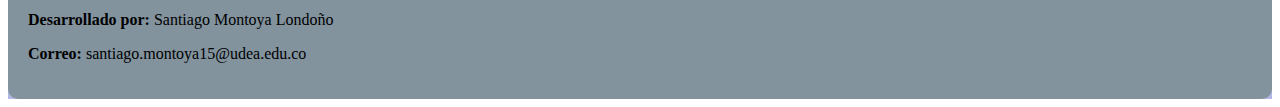
<file: mexico.html>
<!DOCTYPE html>
<html>
    <head>
        <title>Mexico</title>
        <link rel="icon" href="imagenes/icono.png" type="image/x-icon"/>
        <link rel="stylesheet" type="text/css" href="styles_mexico.css"/>
        <meta
            charset="utf-8"
            name="mexico page"
            content="Pagina principal para mexico" />
    </head>
    <body>
        <main>
            <header>
                <div class="container">
                    <div class="menu-lateral">
                        <h2><img src="imagenes/icono_menu.png" alt="icono menu" height="20" width="auto"/>Menu</h2>
                        <ul>
                            <li><a href="#aux">Main</a></li>
                            <li><a href="#places">Lugares para visitar</a></li>
                            <li><a href="#activities">Itinerario</a></li>
                            <li><a href="#cost">Costo de viaje</a></li>
                        </ul>
                    </div>
                    <h1>Mexico</h1>
                </div>
                <nav>
                    <ul class="menu">
                        <li><a class="item" href="index.html">Inicio</a></li>
                        <li><a class="item" href="acercade.html">Acerca de nosotros</a></li>
                        <li><a class="item" href="corea.html">Corea</a></li>
                        <li><a class="item" href="brasil.html">Brasil</a></li>
                        <li><a class="item" href="francia.html">Francia</a></li>
                        <li><a class="item" href="reinounido.html">Reino Unido</a></li>
                        <li><a class="item" href="japon.html">Japon</a></li>
                    </ul>
                </nav>
            </header>
            <div id="aux"></div>
            <article>
                <section class="banner">
                    <div class="content">
                        <p id="p1">Bienvenido a Mexico!</p>
                        <p id="p2">México es un destino turístico que cuenta con una gran diversidad de recursos naturales, enorme riqueza <br> 
                        cultural e histórica, reconocida gastronomía a nivel mundial, privilegiada ubicación geográfica y <br> clima excepcional, 
                        situación que lo posición como un destino atractivo.</p>
                    </div>
                </section>
                <section id="places">
                    <p><strong>Lugares para visitar</strong></p>
                    <div class="galery">
                        <div class="destinos" id="destino1"><p class="name">Ciudad de Mexico</p></div>
                        <div class="destinos" id="destino2"><p class="name">Cancún</p></div>
                        <div class="destinos" id="destino3"><p class="name">Los Cabos</p></div>
                        <div class="destinos" id="destino4"><p class="name">Puerto vallarta</p></div>
                    </div>
                </section>
                <section id="activities">
                    <p id="p1">Itinerario:</p>
                    <p id="p2">En 5 dias y 4 noches en cancún se puede realizar una visita a la isla de mujeres, visitar el MUSA, <br> descubrir las piscinas
                        naturales y tesoros del parque Xcaret, visitar cozumel en barco y practicar deportes extremos <br> por la ruta de los cenotes.
                    </p>
                </section>
                <section id="cost">
                    <p>Costos de viaje:</p>
                    <ul>
                        <li>Hotel estadia completa -> $200</li>
                        <li>Comidas externas por dia -> $30</li>
                        <li>Traslados por dia -> $5</li>
                        <li>Ingresos y actividades -> $40</li>
                        <li>Costos adicionales -> $30</li>
                    </ul>
                </section>
            </article>
            <footer>
                <p><strong>Desarrollado por:</strong> Santiago Montoya Londoño</p>
                <p><strong>Correo:</strong> santiago.montoya15@udea.edu.co</p>
            </footer>
        </main>
    </body>
</html>
</file>
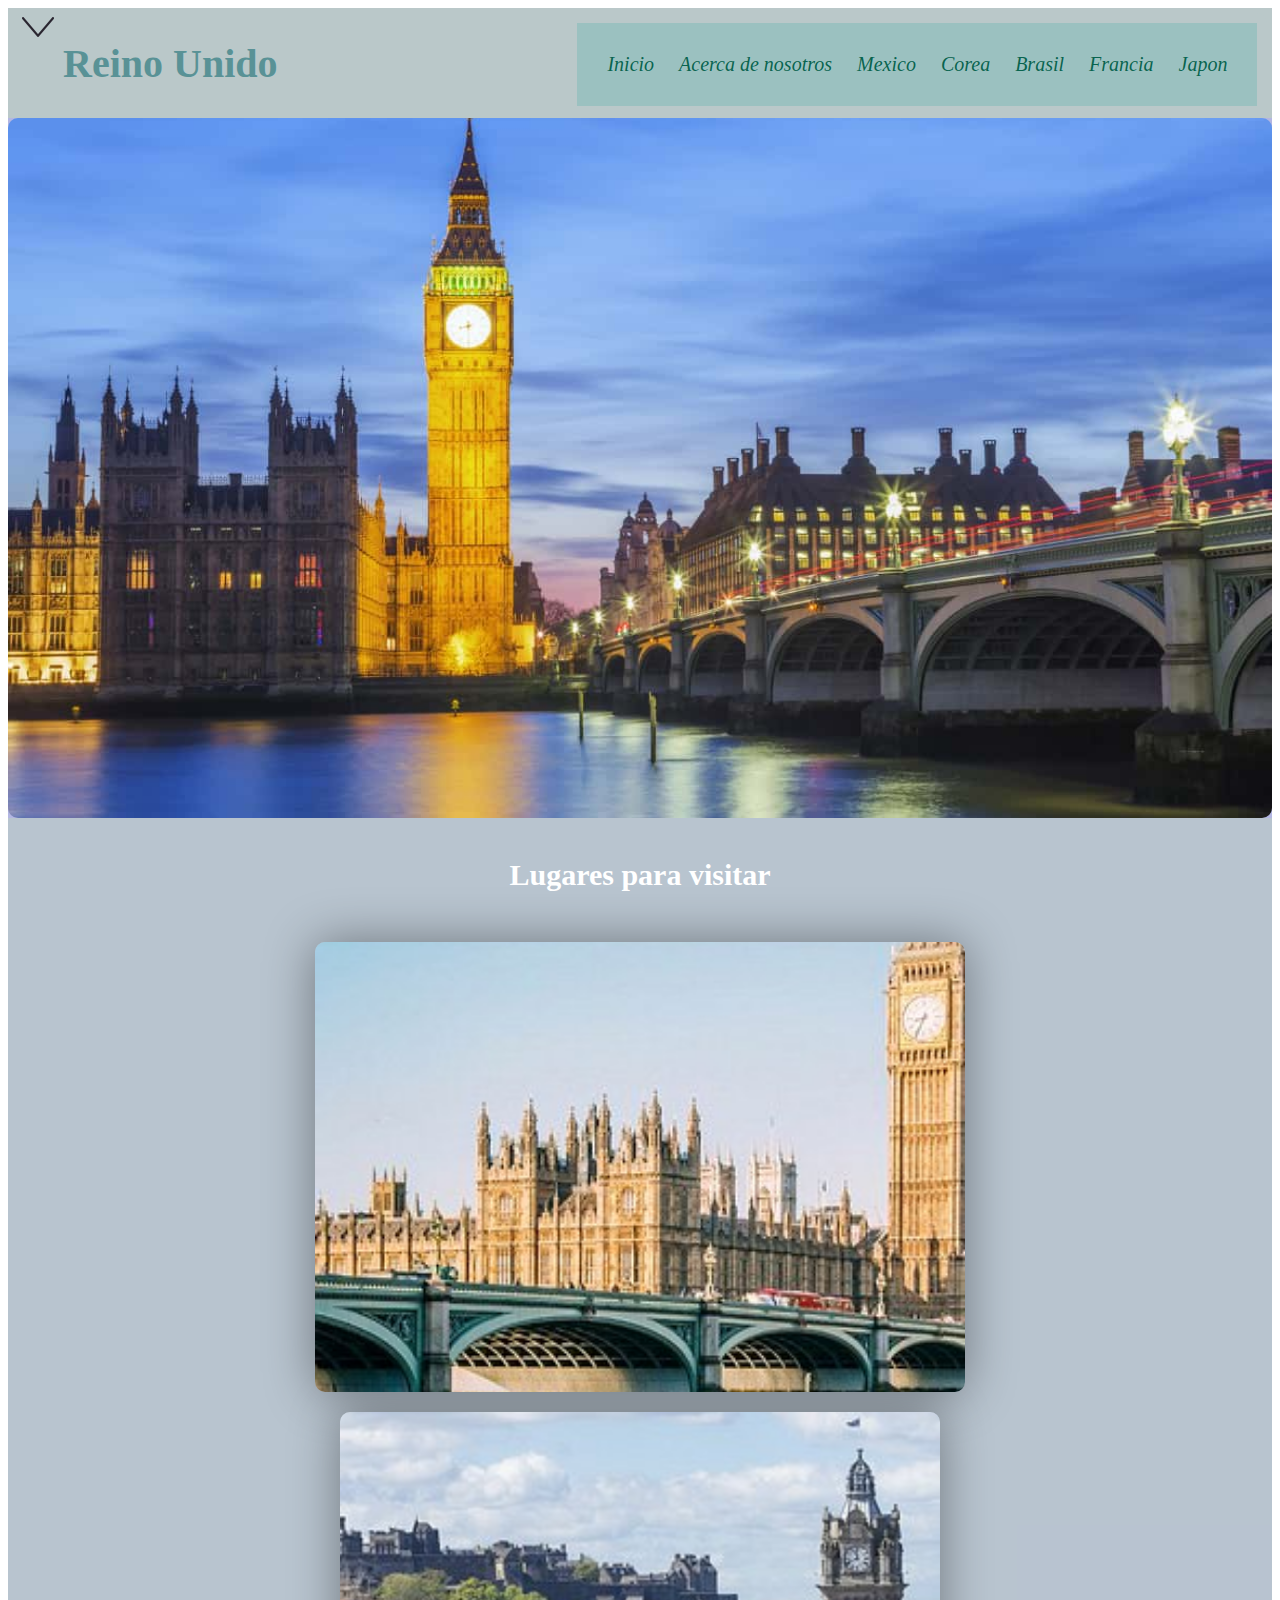
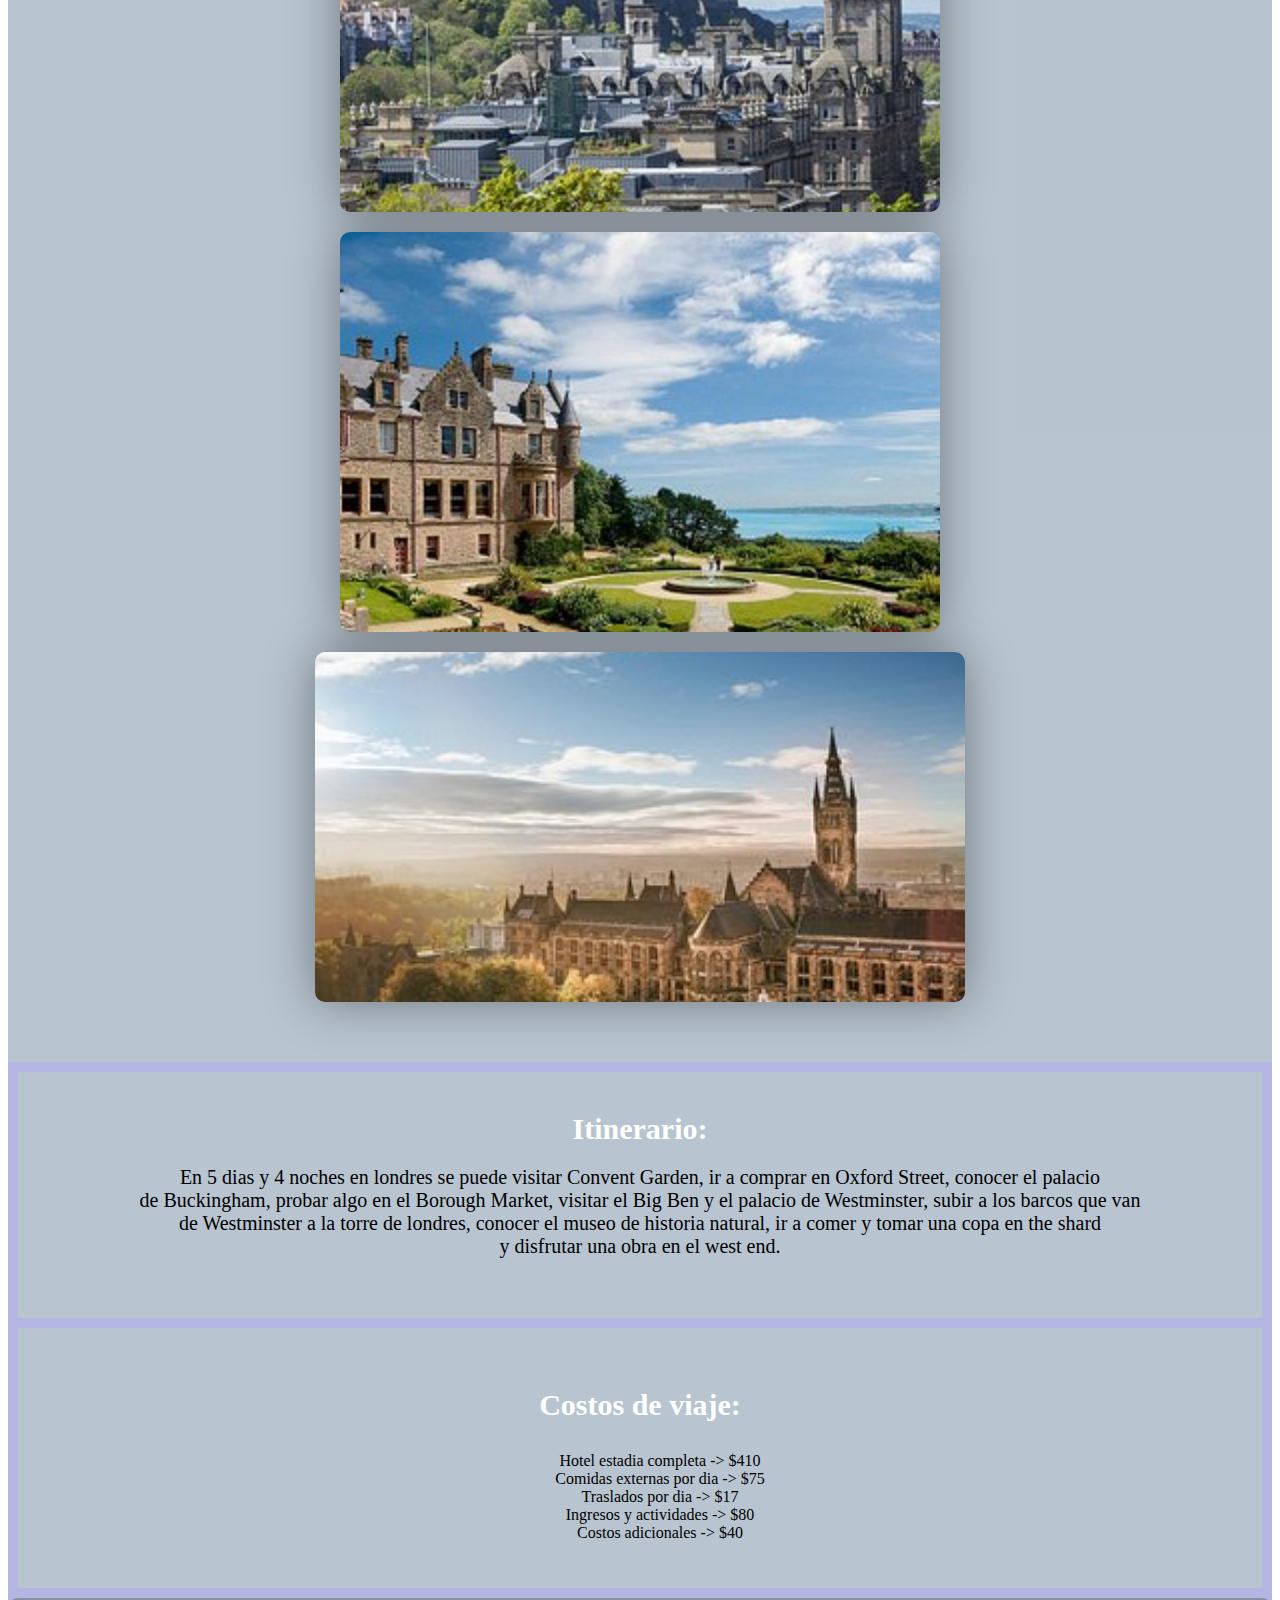
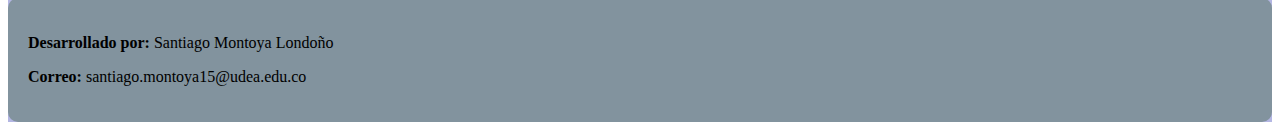
<file: reinounido.html>
<!DOCTYPE html>
<html>
    <head>
        <title>Reino Unido</title>
        <link rel="icon" href="imagenes/icono.png" type="image/x-icon"/>
        <link rel="stylesheet" type="text/css" href="styles_reinounido.css"/>
        <meta
            charset="utf-8"
            name="reino unido page"
            content="Pagina principal para reino unido" />
    </head>
    <body>
        <main>
            <header>
                <div class="container">
                    <div class="menu-lateral">
                        <h2><img src="imagenes/icono_menu.png" alt="icono menu" height="20" width="auto"/>Menu</h2>
                        <ul>
                            <li><a href="#aux">Main</a></li>
                            <li><a href="#places">Lugares para visitar</a></li>
                            <li><a href="#activities">Itinerario</a></li>
                            <li><a href="#cost">Costo de viaje</a></li>
                        </ul>
                    </div>
                    <h1>Reino Unido</h1>
                </div>
                <nav>
                    <ul class="menu">
                        <li><a class="item" href="index.html">Inicio</a></li>
                        <li><a class="item" href="acercade.html">Acerca de nosotros</a></li>
                        <li><a class="item" href="mexico.html">Mexico</a></li>
                        <li><a class="item" href="corea.html">Corea</a></li>
                        <li><a class="item" href="brasil.html">Brasil</a></li>
                        <li><a class="item" href="francia.html">Francia</a></li>
                        <li><a class="item" href="japon.html">Japon</a></li>
                    </ul>
                </nav>
            </header>
            <div id="aux"></div>
            <article>
                <section class="banner">
                    <div class="content">
                        <p id="p1">Bienvenido a Reino Unido!</p>
                        <p id="p2">El Reino Unido es uno de los países europeos más atractivos para recorrer. Allí se combinan bellisimos escenarios 
                        naturales, <br> una amplia y completísima escena cultural, una historia apasionante y bien documentada y el encanto 
                        de la noche británica.<br><br>
                    
                        El territorio del Reino Unido se encuentra conformado por Inglaterra, Escocia, Gales e Irlanda del Norte. 
                        Como una de las grandes <br> potencias de la historia mundial ha sido protagonista de los principales 
                        acontecimientos históricos y su desarrollo <br> se encuentra registrado en los numerosos museos que se pueden 
                        visitar allí.</p>
                    </div>
                </section>
                <section id="places">
                    <p><strong>Lugares para visitar</strong></p>
                    <div class="galery">
                        <div class="destinos" id="destino1"><p class="name">Londres</p></div>
                        <div class="destinos" id="destino2"><p class="name">Edimburgo</p></div>
                        <div class="destinos" id="destino3"><p class="name">Belfast</p></div>
                        <div class="destinos" id="destino4"><p class="name">Glasgow</p></div>
                    </div>
                </section>
                <section id="activities">
                    <p id="p1">Itinerario:</p>
                    <p id="p2">En 5 dias y 4 noches en londres se puede visitar Convent Garden, ir a comprar en Oxford Street, conocer el palacio <br>
                        de Buckingham, probar algo en el Borough Market, visitar el Big Ben y el palacio de Westminster, subir a los barcos
                        que van <br> de Westminster a la torre de londres, conocer el museo de historia natural, ir a comer y tomar una copa en 
                        the shard <br> y disfrutar una obra en el west end.
                    </p>
                </section>
                <section id="cost">
                    <p><strong>Costos de viaje:</strong></p>
                    <ul>
                        <li>Hotel estadia completa -> $410</li>
                        <li>Comidas externas por dia -> $75</li>
                        <li>Traslados por dia -> $17</li>
                        <li>Ingresos y actividades -> $80</li>
                        <li>Costos adicionales -> $40</li>
                    </ul>
                </section>
            </article>
            <footer>
                <p><strong>Desarrollado por:</strong> Santiago Montoya Londoño</p>
                <p><strong>Correo:</strong> santiago.montoya15@udea.edu.co</p>
            </footer>
        </main>
    </body>
</html>
</file>
<file: styles.css>
body{
    background-color: rgb(186, 200, 201);
}
header {
    color: rgb(89, 146, 150);
    font-family: cursive;
    font-size: 25px;
    text-align: left;
    padding: 10px;
    margin: 0px;
    display: flex;
    justify-content: space-between;
    border-radius: 10px;
}
div{
    display: flex;
    justify-content: space-between;
}
ul{
    background-color: rgba(155, 193, 192);
    text-align: right;
    padding: 20px;
    font-size: 20px;
    font-style: italic;
    margin: 0px;
}
nav > ul > li{
    display: inline-block;
    padding: 10px;
}
.countries{
    display: none;
}
a:hover{
    border-bottom: solid black;
    height: 100px;
    width: auto;
    color: black;
}
a{
    color: rgba(5, 98, 76, 0.971);
    text-decoration-line: none;
}
footer{
    background-color: rgba(155, 193, 192);
    margin: 0px;
    padding: 20px;
    border-radius: 10px;
}
article{
    background-image: url(imagenes/banner_turismo.jpg);
    background-position: center;
    background-repeat: no-repeat;
    background-size: 100% auto;
    display: flex;
    height: 550px;
    width: auto;
    background-color: rgb(17, 53, 94);
    margin: 0px;
    border-radius: 10px;
}
section > p{
    font-size: 20px;
    font-family: cursive;
    border-radius: 10px;
    margin: 0px
}
</file>
<file: styles_acercade.css>
main{
    background-color: rgb(179, 182, 226)
}
header{
    color: rgb(89, 146, 150);
    background-color: rgb(186, 200, 201);
    font-family: cursive;
    font-size: 20px;
    text-align: left;
    padding: 0px;
    margin: 5px;
    display: flex;
    justify-content: space-between;
    border-radius: 10px;  
    width: 98%;
    position: fixed;
    z-index: 1;
}
.menu{
    background-color: rgba(155, 193, 192);
    text-align: right;
    padding: 20px;
    font-size: 20px;
    font-style: italic;
    margin: 10px;   
}
.menu > li{
    display: inline-block;
    padding: 10px;
}
.item{
    color: rgba(5, 98, 76, 0.971);
    text-decoration-line: none;
}
.item:hover{
    border-bottom: solid black;
    height: 100px;
    width: auto;
    color: black;
}
footer{
    background-color: rgb(130, 147, 158);
    margin-bottom: 0px;
    margin-top: 10px;
    padding: 20px;
    border-radius: 10px;
}
#aux{
    background-color: rgb(186, 200, 201);
    width: 100%;
    height: 110px;
}
.banner{
    background-image: url(imagenes/banner.jpg);
    background-position: center;
    background-repeat: no-repeat;
    background-size: cover;
    height: 700px;
    width: auto;
    margin: 0px;
    border-radius: 10px;
}
.content{
    visibility: hidden;
    color: white;
    opacity: 0.8;
    text-align: center;
    font-family: cursive;
    background-color: rgba(0, 0, 0, 0.501);
    display: flex;
    justify-content: center;
    flex-direction: column;
    height: 100%;
    width: 100%;
}
.content > p{
    font-size: 20px;
    font-weight: bold;
    margin: 0px;
}
.banner:hover .content{
    visibility: visible;
}
</file>
<file: styles_brasil.css>
main{
    background-color: rgb(179, 182, 226)
}
header{
    color: rgb(89, 146, 150);
    background-color: rgb(186, 200, 201);
    font-family: cursive;
    font-size: 20px;
    text-align: left;
    padding: 0px;
    margin: 5px;
    display: flex;
    justify-content: space-between;
    border-radius: 10px;  
    width: 98%;
    position: fixed;
    z-index: 1;
}
.container{
    display: flex;
    justify-content: space-between;
}
.container > h1{
    padding-left: 50px;
}
.menu-lateral > img{
    padding-left: 10px;
    padding-right: 10px;
}
.menu-lateral{
    width: 50px;
    height: 50px;
    position: fixed;
    z-index: 1;
}
.menu-lateral > ul{
    padding: 0px;
    text-align: center;
}
.menu-lateral li{
    transition: 0.3s all;
}
.menu-lateral a{
    text-decoration-line: none;
    list-style: none;
    transition: 0.3s all;
    font-size: 0px;
    padding: 0px;
}
.menu-lateral > h2{
    text-align: center;
    color: white;
    padding: 4px;
    font-size: 0px;
}
.menu-lateral:hover{
    width: 25%;
    height: 100%;
    background-color: rgba(155, 193, 192);
}
.menu-lateral:hover h2{
    padding: 15px;
    font-size: 35px;
}
.menu-lateral:hover a{
    font-size: 20px;
    color: white;
    display: block;
    padding: 20px;
}
.menu-lateral:hover img{
    display: none;
}
.menu-lateral:hover li{
    width: 100%;
}
.menu-lateral:hover a:hover{
    font-size: 25px;
    background-color: rgba(5, 98, 76, 0.971);
}
.menu{
    background-color: rgba(155, 193, 192);
    text-align: right;
    padding: 20px;
    font-size: 20px;
    font-style: italic;
    margin: 10px;   
}
.menu > li{
    display: inline-block;
    padding: 10px;
}
.item{
    color: rgba(5, 98, 76, 0.971);
    text-decoration-line: none;
}
.item:hover{
    border-bottom: solid black;
    height: 100px;
    width: auto;
    color: black;
}
footer{
    background-color: rgb(130, 147, 158);
    margin-bottom: 0px;
    margin-top: 10px;
    padding: 20px;
    border-radius: 10px;
}
.banner{
    background-image: url(imagenes/brasil_banner.jpg);
    background-position: center;
    background-repeat: no-repeat;
    background-size: cover;
    height: 700px;
    width: auto;
    margin: 0px;
    border-radius: 10px;
}
.content{
    visibility: hidden;
    color: white;
    opacity: 0.8;
    text-align: center;
    font-family: cursive;
    background-color: rgba(0, 0, 0, 0.501);
    display: flex;
    justify-content: center;
    flex-direction: column;
    height: 100%;
    width: 100%;
}
#p1{
    font-size: 40px;
    font-weight: bold;
    margin: 0px;
}
#p2{
    font-size: 20px;
}
#aux{
    background-color: rgb(186, 200, 201);
    width: 100%;
    height: 110px;
}
.banner:hover .content{
    visibility: visible;
}
#places{
    background-color: rgba(186, 200, 201, 0.732);
    text-align: center;
    padding: 10px;
    margin: 0px;
    font-size: 30px;
    font-weight: normal;
    font-family: cursive;
    color: white;
}
.galery{
    display: flex;
    justify-content: center;
    align-items: center;
    flex-wrap: wrap;
    margin: 40px;
}
.galery > div{
    margin: 10px;
    background-position: center;
    background-repeat: no-repeat;
    background-size: cover;
    border-radius: 10px;
}
.destinos{
    display: flex;
    justify-content: center;
    align-items: center;
    box-shadow: 0 0 50px rgb(0, 0, 0, 0.4);
}
.name{
    visibility: hidden;
    display: flex;
    justify-content: center;
    align-items: center;
    background-color: rgba(0, 0, 0, 0.501);
    height: 100%;
    width: 100%;
}
.destinos:hover .name{
    visibility: visible;
}
#destino1{
    background-image: url(imagenes/destino1_brasil.jpg);
    height: 400px;
    width: 600px;
    padding: 0px;
}
#destino2{
    background-image: url(imagenes/destino2_brasil.png);
    height: 500px;
    width: 700px;
}
#destino3{
    background-image: url(imagenes/destino3_brasil.jpg);
    height: 400px;
    width: 600px;
}
#destino4{
    background-image: url(imagenes/destino4_brasil.jpg);
    height: 350px;
    width: 600px;
}
#activities{
    text-align: center;
    background-color: rgb(186, 200, 201, 0.732);
    margin: 10px;
    font-family: cursive;
    padding: 40px;
}
#activities > #p1{
    color: white;
    font-weight: bold;
    font-size: 30px;
}
#cost{
    text-align: center;
    background-color: rgb(186, 200, 201, 0.732);
    margin: 10px;
    font-family: cursive;
    padding: 30px;
}
#cost > p{
    color: white;
    font-weight: bold;
    font-size: 30px;
}
#cost > ul{
    list-style-type: none;
}
</file>
<file: styles_corea.css>
main{
    background-color: rgb(179, 182, 226)
}
header{
    color: rgb(89, 146, 150);
    background-color: rgb(186, 200, 201);
    font-family: cursive;
    font-size: 20px;
    text-align: left;
    padding: 0px;
    margin: 5px;
    display: flex;
    justify-content: space-between;
    border-radius: 10px;  
    width: 98%;
    position: fixed;
    z-index: 1;
}
.container{
    display: flex;
    justify-content: space-between;
}
.container > h1{
    padding-left: 50px;
}
.menu-lateral > img{
    padding-left: 10px;
    padding-right: 10px;
}
.menu-lateral{
    width: 50px;
    height: 50px;
    position: fixed;
    z-index: 1;
}
.menu-lateral > ul{
    padding: 0px;
    text-align: center;
}
.menu-lateral li{
    transition: 0.3s all;
}
.menu-lateral a{
    text-decoration-line: none;
    list-style: none;
    transition: 0.3s all;
    font-size: 0px;
    padding: 0px;
}
.menu-lateral > h2{
    text-align: center;
    color: white;
    padding: 4px;
    font-size: 0px;
}
.menu-lateral:hover{
    width: 25%;
    height: 100%;
    background-color: rgba(155, 193, 192);
}
.menu-lateral:hover h2{
    padding: 15px;
    font-size: 35px;
}
.menu-lateral:hover a{
    font-size: 20px;
    color: white;
    display: block;
    padding: 20px;
}
.menu-lateral:hover img{
    display: none;
}
.menu-lateral:hover li{
    width: 100%;
}
.menu-lateral:hover a:hover{
    font-size: 25px;
    background-color: rgba(5, 98, 76, 0.971);
}
.menu{
    background-color: rgba(155, 193, 192);
    text-align: right;
    padding: 20px;
    font-size: 20px;
    font-style: italic;
    margin: 10px;   
}
.menu > li{
    display: inline-block;
    padding: 10px;
}
.item{
    color: rgba(5, 98, 76, 0.971);
    text-decoration-line: none;
}
.item:hover{
    border-bottom: solid black;
    height: 100px;
    width: auto;
    color: black;
}
footer{
    background-color: rgb(130, 147, 158);
    margin-bottom: 0px;
    margin-top: 10px;
    padding: 20px;
    border-radius: 10px;
}
.banner{
    background-image: url(imagenes/corea_banner.jpg);
    background-position: center;
    background-repeat: no-repeat;
    background-size: cover;
    height: 700px;
    width: auto;
    margin: 0px;
    border-radius: 10px;
}
.content{
    visibility: hidden;
    color: white;
    opacity: 0.8;
    text-align: center;
    font-family: cursive;
    background-color: rgba(0, 0, 0, 0.501);
    display: flex;
    justify-content: center;
    flex-direction: column;
    height: 100%;
    width: 100%;
}
#p1{
    font-size: 40px;
    font-weight: bold;
    margin: 0px;
}
#p2{
    font-size: 20px;
}
#aux{
    background-color: rgb(186, 200, 201);
    width: 100%;
    height: 110px;
}
.banner:hover .content{
    visibility: visible;
}
#places{
    background-color: rgba(186, 200, 201, 0.732);
    text-align: center;
    padding: 10px;
    margin: 0px;
    font-size: 30px;
    font-weight: normal;
    font-family: cursive;
    color: white;
}
.galery{
    display: flex;
    justify-content: center;
    align-items: center;
    flex-wrap: wrap;
    margin: 40px;
}
.galery > div{
    margin: 10px;
    background-position: center;
    background-repeat: no-repeat;
    background-size: cover;
    border-radius: 10px;
}
.destinos{
    display: flex;
    justify-content: center;
    align-items: center;
    box-shadow: 0 0 50px rgb(0, 0, 0, 0.4);
}
.name{
    visibility: hidden;
    display: flex;
    justify-content: center;
    align-items: center;
    background-color: rgba(0, 0, 0, 0.501);
    height: 100%;
    width: 100%;
}
.destinos:hover .name{
    visibility: visible;
}
#destino1{
    background-image: url(imagenes/destino1_corea.jpg);
    height: 500px;
    width: 700px;
    padding: 0px;
}
#destino2{
    background-image: url(imagenes/destino2_corea.jpg);
    height: 400px;
    width: 600px;
}
#destino3{
    background-image: url(imagenes/destino3_corea.jpg);
    height: 400px;
    width: 600px;
}
#destino4{
    background-image: url(imagenes/destino4_corea.jpg);
    height: 300px;
    width: 550px;
}
#activities{
    text-align: center;
    background-color: rgb(186, 200, 201, 0.732);
    margin: 10px;
    font-family: cursive;
    padding: 40px;
}
#activities > #p1{
    color: white;
    font-weight: bold;
    font-size: 30px;
}
#cost{
    text-align: center;
    background-color: rgb(186, 200, 201, 0.732);
    margin: 10px;
    font-family: cursive;
    padding: 30px;
}
#cost > p{
    color: white;
    font-weight: bold;
    font-size: 30px;
}
#cost > ul{
    list-style-type: none;
}
</file>
<file: styles_francia.css>
main{
    background-color: rgb(179, 182, 226)
}
header{
    color: rgb(89, 146, 150);
    background-color: rgb(186, 200, 201);
    font-family: cursive;
    font-size: 20px;
    text-align: left;
    padding: 0px;
    margin: 5px;
    display: flex;
    justify-content: space-between;
    border-radius: 10px;  
    width: 98%;
    position: fixed;
    z-index: 1;
}
.container{
    display: flex;
    justify-content: space-between;
}
.container > h1{
    padding-left: 50px;
}
.menu-lateral > img{
    padding-left: 10px;
    padding-right: 10px;
}
.menu-lateral{
    width: 50px;
    height: 50px;
    position: fixed;
    z-index: 1;
}
.menu-lateral > ul{
    padding: 0px;
    text-align: center;
}
.menu-lateral li{
    transition: 0.3s all;
}
.menu-lateral a{
    text-decoration-line: none;
    list-style: none;
    transition: 0.3s all;
    font-size: 0px;
    padding: 0px;
}
.menu-lateral > h2{
    text-align: center;
    color: white;
    padding: 4px;
    font-size: 0px;
}
.menu-lateral:hover{
    width: 25%;
    height: 100%;
    background-color: rgba(155, 193, 192);
}
.menu-lateral:hover h2{
    padding: 15px;
    font-size: 35px;
}
.menu-lateral:hover a{
    font-size: 20px;
    color: white;
    display: block;
    padding: 20px;
}
.menu-lateral:hover img{
    display: none;
}
.menu-lateral:hover li{
    width: 100%;
}
.menu-lateral:hover a:hover{
    font-size: 25px;
    background-color: rgba(5, 98, 76, 0.971);
}
.menu{
    background-color: rgba(155, 193, 192);
    text-align: right;
    padding: 20px;
    font-size: 20px;
    font-style: italic;
    margin: 10px;   
}
.menu > li{
    display: inline-block;
    padding: 10px;
}
.item{
    color: rgba(5, 98, 76, 0.971);
    text-decoration-line: none;
}
.item:hover{
    border-bottom: solid black;
    height: 100px;
    width: auto;
    color: black;
}
footer{
    background-color: rgb(130, 147, 158);
    margin-bottom: 0px;
    margin-top: 10px;
    padding: 20px;
    border-radius: 10px;
}
.banner{
    background-image: url(imagenes/francia_banner.jpg);
    background-position: center;
    background-repeat: no-repeat;
    background-size: cover;
    height: 700px;
    width: auto;
    margin: 0px;
    border-radius: 10px;
}
.content{
    visibility: hidden;
    color: white;
    opacity: 0.8;
    text-align: center;
    font-family: cursive;
    background-color: rgba(0, 0, 0, 0.501);
    display: flex;
    justify-content: center;
    flex-direction: column;
    height: 100%;
    width: 100%;
}
#p1{
    font-size: 40px;
    font-weight: bold;
    margin: 0px;
}
#p2{
    font-size: 20px;
}
#aux{
    background-color: rgb(186, 200, 201);
    width: 100%;
    height: 110px;
}
.banner:hover .content{
    visibility: visible;
}
#places{
    background-color: rgba(186, 200, 201, 0.732);
    text-align: center;
    padding: 10px;
    margin: 0px;
    font-size: 30px;
    font-weight: normal;
    font-family: cursive;
    color: white;
}
.galery{
    display: flex;
    justify-content: center;
    align-items: center;
    flex-wrap: wrap;
    margin: 40px;
}
.galery > div{
    margin: 10px;
    background-position: center;
    background-repeat: no-repeat;
    background-size: cover;
    border-radius: 10px;
}
.destinos{
    display: flex;
    justify-content: center;
    align-items: center;
    box-shadow: 0 0 50px rgb(0, 0, 0, 0.4);
}
.name{
    visibility: hidden;
    display: flex;
    justify-content: center;
    align-items: center;
    background-color: rgba(0, 0, 0, 0.501);
    height: 100%;
    width: 100%;
}
.destinos:hover .name{
    visibility: visible;
}
#destino1{
    background-image: url(imagenes/destino1_francia.jpg);
    height: 400px;
    width: 600px;
    padding: 0px;
}
#destino2{
    background-image: url(imagenes/destino2_francia.jpg);
    height: 500px;
    width: 700px;
}
#destino3{
    background-image: url(imagenes/destino3_francia.jpg);
    height: 400px;
    width: 600px;
}
#destino4{
    background-image: url(imagenes/destino4_francia.jpg);
    height: 350px;
    width: 550px;
}
#activities{
    text-align: center;
    background-color: rgb(186, 200, 201, 0.732);
    margin: 10px;
    font-family: cursive;
    padding: 40px;
}
#activities > #p1{
    color: white;
    font-weight: bold;
    font-size: 30px;
}
#cost{
    text-align: center;
    background-color: rgb(186, 200, 201, 0.732);
    margin: 10px;
    font-family: cursive;
    padding: 30px;
}
#cost > p{
    color: white;
    font-weight: bold;
    font-size: 30px;
}
#cost > ul{
    list-style-type: none;
}
</file>
<file: styles_japon.css>
main{
    background-color: rgb(179, 182, 226)
}
header{
    color: rgb(89, 146, 150);
    background-color: rgb(186, 200, 201);
    font-family: cursive;
    font-size: 20px;
    text-align: left;
    padding: 0px;
    margin: 5px;
    display: flex;
    justify-content: space-between;
    border-radius: 10px;  
    width: 98%;
    position: fixed;
    z-index: 1;
}
.container{
    display: flex;
    justify-content: space-between;
}
.container > h1{
    padding-left: 50px;
}
.menu-lateral > img{
    padding-left: 10px;
    padding-right: 10px;
}
.menu-lateral{
    width: 50px;
    height: 50px;
    position: fixed;
    z-index: 1;
}
.menu-lateral > ul{
    padding: 0px;
    text-align: center;
}
.menu-lateral li{
    transition: 0.3s all;
}
.menu-lateral a{
    text-decoration-line: none;
    list-style: none;
    transition: 0.3s all;
    font-size: 0px;
    padding: 0px;
}
.menu-lateral > h2{
    text-align: center;
    color: white;
    padding: 4px;
    font-size: 0px;
}
.menu-lateral:hover{
    width: 25%;
    height: 100%;
    background-color: rgba(155, 193, 192);
}
.menu-lateral:hover h2{
    padding: 15px;
    font-size: 35px;
}
.menu-lateral:hover a{
    font-size: 20px;
    color: white;
    display: block;
    padding: 20px;
}
.menu-lateral:hover img{
    display: none;
}
.menu-lateral:hover li{
    width: 100%;
}
.menu-lateral:hover a:hover{
    font-size: 25px;
    background-color: rgba(5, 98, 76, 0.971);
}
.menu{
    background-color: rgba(155, 193, 192);
    text-align: right;
    padding: 20px;
    font-size: 20px;
    font-style: italic;
    margin: 10px;   
}
.menu > li{
    display: inline-block;
    padding: 10px;
}
.item{
    color: rgba(5, 98, 76, 0.971);
    text-decoration-line: none;
}
.item:hover{
    border-bottom: solid black;
    height: 100px;
    width: auto;
    color: black;
}
footer{
    background-color: rgb(130, 147, 158);
    margin-bottom: 0px;
    margin-top: 10px;
    padding: 20px;
    border-radius: 10px;
}
.banner{
    background-image: url(imagenes/japon_banner.jpg);
    background-position: center;
    background-repeat: no-repeat;
    background-size: cover;
    height: 700px;
    width: auto;
    margin: 0px;
    border-radius: 10px;
}
.content{
    visibility: hidden;
    color: white;
    opacity: 0.8;
    text-align: center;
    font-family: cursive;
    background-color: rgba(0, 0, 0, 0.501);
    display: flex;
    justify-content: center;
    flex-direction: column;
    height: 100%;
    width: 100%;
}
#p1{
    font-size: 40px;
    font-weight: bold;
    margin: 0px;
}
#p2{
    font-size: 20px;
}
#aux{
    background-color: rgb(186, 200, 201);
    width: 100%;
    height: 110px;
}
.banner:hover .content{
    visibility: visible;
}
#places{
    background-color: rgba(186, 200, 201, 0.732);
    text-align: center;
    padding: 10px;
    margin: 0px;
    font-size: 30px;
    font-weight: normal;
    font-family: cursive;
    color: white;
}
.galery{
    display: flex;
    justify-content: center;
    align-items: center;
    flex-wrap: wrap;
    margin: 40px;
}
.galery > div{
    margin: 10px;
    background-position: center;
    background-repeat: no-repeat;
    background-size: cover;
    border-radius: 10px;
}
.destinos{
    display: flex;
    justify-content: center;
    align-items: center;
    box-shadow: 0 0 50px rgb(0, 0, 0, 0.4);
}
.name{
    visibility: hidden;
    display: flex;
    justify-content: center;
    align-items: center;
    background-color: rgba(0, 0, 0, 0.501);
    height: 100%;
    width: 100%;
}
.destinos:hover .name{
    visibility: visible;
}
#destino1{
    background-image: url(imagenes/destino1_japon.jpg);
    height: 400px;
    width: 600px;
    padding: 0px;
}
#destino2{
    background-image: url(imagenes/destino2_japon.jpg);
    height: 500px;
    width: 700px;
}
#destino3{
    background-image: url(imagenes/destino3_japon.jpg);
    height: 400px;
    width: 600px;
}
#destino4{
    background-image: url(imagenes/destino4_japon.jpg);
    height: 350px;
    width: 650px;
}
#activities{
    text-align: center;
    background-color: rgb(186, 200, 201, 0.732);
    margin: 10px;
    font-family: cursive;
    padding: 40px;
}
#activities > #p1{
    color: white;
    font-weight: bold;
    font-size: 30px;
}
#cost{
    text-align: center;
    background-color: rgb(186, 200, 201, 0.732);
    margin: 10px;
    font-family: cursive;
    padding: 30px;
}
#cost > p{
    color: white;
    font-weight: bold;
    font-size: 30px;
}
#cost > ul{
    list-style-type: none;
}
</file>
<file: styles_mexico.css>
main{
    background-color: rgb(179, 182, 226)
}
header{
    color: rgb(89, 146, 150);
    background-color: rgb(186, 200, 201);
    font-family: cursive;
    font-size: 20px;
    text-align: left;
    padding: 0px;
    margin: 5px;
    display: flex;
    justify-content: space-between;
    border-radius: 10px;  
    width: 98%;
    position: fixed;
    z-index: 1;
}
.container{
    display: flex;
    justify-content: space-between;
}
.container > h1{
    padding-left: 50px;
}
.menu-lateral > img{
    padding-left: 10px;
    padding-right: 10px;
}
.menu-lateral{
    width: 50px;
    height: 50px;
    position: fixed;
    z-index: 1;
}
.menu-lateral > ul{
    padding: 0px;
    text-align: center;
}
.menu-lateral li{
    transition: 0.3s all;
}
.menu-lateral a{
    text-decoration-line: none;
    list-style: none;
    transition: 0.3s all;
    font-size: 0px;
    padding: 0px;
}
.menu-lateral > h2{
    text-align: center;
    color: white;
    padding: 4px;
    font-size: 0px;
}
.menu-lateral:hover{
    width: 25%;
    height: 100%;
    background-color: rgba(155, 193, 192);
}
.menu-lateral:hover h2{
    padding: 15px;
    font-size: 35px;
}
.menu-lateral:hover a{
    font-size: 20px;
    color: white;
    display: block;
    padding: 20px;
}
.menu-lateral:hover img{
    display: none;
}
.menu-lateral:hover li{
    width: 100%;
}
.menu-lateral:hover a:hover{
    font-size: 25px;
    background-color: rgba(5, 98, 76, 0.971);
}
.menu{
    background-color: rgba(155, 193, 192);
    text-align: right;
    padding: 20px;
    font-size: 20px;
    font-style: italic;
    margin: 10px;   
}
.menu > li{
    display: inline-block;
    padding: 10px;
}
.item{
    color: rgba(5, 98, 76, 0.971);
    text-decoration-line: none;
}
.item:hover{
    border-bottom: solid black;
    height: 100px;
    width: auto;
    color: black;
}
footer{
    background-color: rgb(130, 147, 158);
    margin-bottom: 0px;
    margin-top: 10px;
    padding: 20px;
    border-radius: 10px;
}
.banner{
    background-image: url(imagenes/mexico_banner.jpg);
    background-position: center;
    background-repeat: no-repeat;
    background-size: cover;
    height: 700px;
    width: auto;
    margin: 0px;
    border-radius: 10px;
}
.content{
    visibility: hidden;
    color: white;
    opacity: 0.8;
    text-align: center;
    font-family: cursive;
    background-color: rgba(0, 0, 0, 0.501);
    display: flex;
    justify-content: center;
    flex-direction: column;
    height: 100%;
    width: 100%;
}
#p1{
    font-size: 40px;
    font-weight: bold;
    margin: 0px;
}
#p2{
    font-size: 20px;
}
#aux{
    background-color: rgb(186, 200, 201);
    width: 100%;
    height: 110px;
}
.banner:hover .content{
    visibility: visible;
}
#places{
    background-color: rgba(186, 200, 201, 0.732);
    text-align: center;
    padding: 10px;
    margin: 0px;
    font-size: 30px;
    font-weight: normal;
    font-family: cursive;
    color: white;
}
.galery{
    display: flex;
    justify-content: center;
    align-items: center;
    flex-wrap: wrap;
    margin: 40px;
}
.galery > div{
    margin: 10px;
    background-position: center;
    background-repeat: no-repeat;
    background-size: cover;
    border-radius: 10px;
}
.destinos{
    display: flex;
    justify-content: center;
    align-items: center;
    box-shadow: 0 0 50px rgb(0, 0, 0, 0.4);
}
.name{
    visibility: hidden;
    display: flex;
    justify-content: center;
    align-items: center;
    background-color: rgba(0, 0, 0, 0.501);
    height: 100%;
    width: 100%;
}
.destinos:hover .name{
    visibility: visible;
}
#destino1{
    background-image: url(imagenes/destino1_mexico.jpg);
    height: 400px;
    width: 600px;
    padding: 0px;
}
#destino2{
    background-image: url(imagenes/destino2_mexico.jpg);
    height: 500px;
    width: 700px;
}
#destino3{
    background-image: url(imagenes/destino3_mexico.jpg);
    height: 400px;
    width: 600px;
}
#destino4{
    background-image: url(imagenes/destino4_mexico.jpg);
    height: 300px;
    width: 550px;
}
#activities{
    text-align: center;
    background-color: rgb(186, 200, 201, 0.732);
    margin: 10px;
    font-family: cursive;
    padding: 40px;
}
#activities > #p1{
    color: white;
    font-weight: bold;
    font-size: 30px;
}
#cost{
    text-align: center;
    background-color: rgb(186, 200, 201, 0.732);
    margin: 10px;
    font-family: cursive;
    padding: 30px;
}
#cost > p{
    color: white;
    font-weight: bold;
    font-size: 30px;
}
#cost > ul{
    list-style-type: none;
}
</file>
<file: styles_reinounido.css>
main{
    background-color: rgb(179, 182, 226)
}
header{
    color: rgb(89, 146, 150);
    background-color: rgb(186, 200, 201);
    font-family: cursive;
    font-size: 20px;
    text-align: left;
    padding: 0px;
    margin: 5px;
    display: flex;
    justify-content: space-between;
    border-radius: 10px;  
    width: 98%;
    position: fixed;
    z-index: 1;
}
.container{
    display: flex;
    justify-content: space-between;
}
.container > h1{
    padding-left: 50px;
}
.menu-lateral > img{
    padding-left: 10px;
    padding-right: 10px;
}
.menu-lateral{
    width: 50px;
    height: 50px;
    position: fixed;
    z-index: 1;
}
.menu-lateral > ul{
    padding: 0px;
    text-align: center;
}
.menu-lateral li{
    transition: 0.3s all;
}
.menu-lateral a{
    text-decoration-line: none;
    list-style: none;
    transition: 0.3s all;
    font-size: 0px;
    padding: 0px;
}
.menu-lateral > h2{
    text-align: center;
    color: white;
    padding: 4px;
    font-size: 0px;
}
.menu-lateral:hover{
    width: 25%;
    height: 100%;
    background-color: rgba(155, 193, 192);
}
.menu-lateral:hover h2{
    padding: 15px;
    font-size: 35px;
}
.menu-lateral:hover a{
    font-size: 20px;
    color: white;
    display: block;
    padding: 20px;
}
.menu-lateral:hover img{
    display: none;
}
.menu-lateral:hover li{
    width: 100%;
}
.menu-lateral:hover a:hover{
    font-size: 25px;
    background-color: rgba(5, 98, 76, 0.971);
}
.menu{
    background-color: rgba(155, 193, 192);
    text-align: right;
    padding: 20px;
    font-size: 20px;
    font-style: italic;
    margin: 10px;   
}
.menu > li{
    display: inline-block;
    padding: 10px;
}
.item{
    color: rgba(5, 98, 76, 0.971);
    text-decoration-line: none;
}
.item:hover{
    border-bottom: solid black;
    height: 100px;
    width: auto;
    color: black;
}
footer{
    background-color: rgb(130, 147, 158);
    margin-bottom: 0px;
    margin-top: 10px;
    padding: 20px;
    border-radius: 10px;
}
.banner{
    background-image: url(imagenes/reinounido_banner.jpg);
    background-position: center;
    background-repeat: no-repeat;
    background-size: cover;
    height: 700px;
    width: auto;
    margin: 0px;
    border-radius: 10px;
}
.content{
    visibility: hidden;
    color: white;
    opacity: 0.8;
    text-align: center;
    font-family: cursive;
    background-color: rgba(0, 0, 0, 0.501);
    display: flex;
    justify-content: center;
    flex-direction: column;
    height: 100%;
    width: 100%;
}
#p1{
    font-size: 40px;
    font-weight: bold;
    margin: 0px;
}
#p2{
    font-size: 20px;
}
#aux{
    background-color: rgb(186, 200, 201);
    width: 100%;
    height: 110px;
}
.banner:hover .content{
    visibility: visible;
}
#places{
    background-color: rgba(186, 200, 201, 0.732);
    text-align: center;
    padding: 10px;
    margin: 0px;
    font-size: 30px;
    font-weight: normal;
    font-family: cursive;
    color: white;
}
.galery{
    display: flex;
    justify-content: center;
    align-items: center;
    flex-wrap: wrap;
    margin: 40px;
}
.galery > div{
    margin: 10px;
    background-position: center;
    background-repeat: no-repeat;
    background-size: cover;
    border-radius: 10px;
}
.destinos{
    display: flex;
    justify-content: center;
    align-items: center;
    box-shadow: 0 0 50px rgb(0, 0, 0, 0.4);
}
.name{
    visibility: hidden;
    display: flex;
    justify-content: center;
    align-items: center;
    background-color: rgba(0, 0, 0, 0.501);
    height: 100%;
    width: 100%;
}
.destinos:hover .name{
    visibility: visible;
}
#destino1{
    background-image: url(imagenes/destino1_reinounido.jpg);
    height: 450px;
    width: 650px;
    padding: 0px;
}
#destino2{
    background-image: url(imagenes/destino2_reinounido.jpg);
    height: 400px;
    width: 600px;
}
#destino3{
    background-image: url(imagenes/destino3_reinounido.jpg);
    height: 400px;
    width: 600px;
}
#destino4{
    background-image: url(imagenes/destino4_reinounido.jpg);
    height: 350px;
    width: 650px;
}
#activities{
    text-align: center;
    background-color: rgb(186, 200, 201, 0.732);
    margin: 10px;
    font-family: cursive;
    padding: 40px;
}
#activities > #p1{
    color: white;
    font-weight: bold;
    font-size: 30px;
}
#cost{
    text-align: center;
    background-color: rgb(186, 200, 201, 0.732);
    margin: 10px;
    font-family: cursive;
    padding: 30px;
}
#cost > p{
    color: white;
    font-weight: bold;
    font-size: 30px;
}
#cost > ul{
    list-style-type: none;
}
</file>
